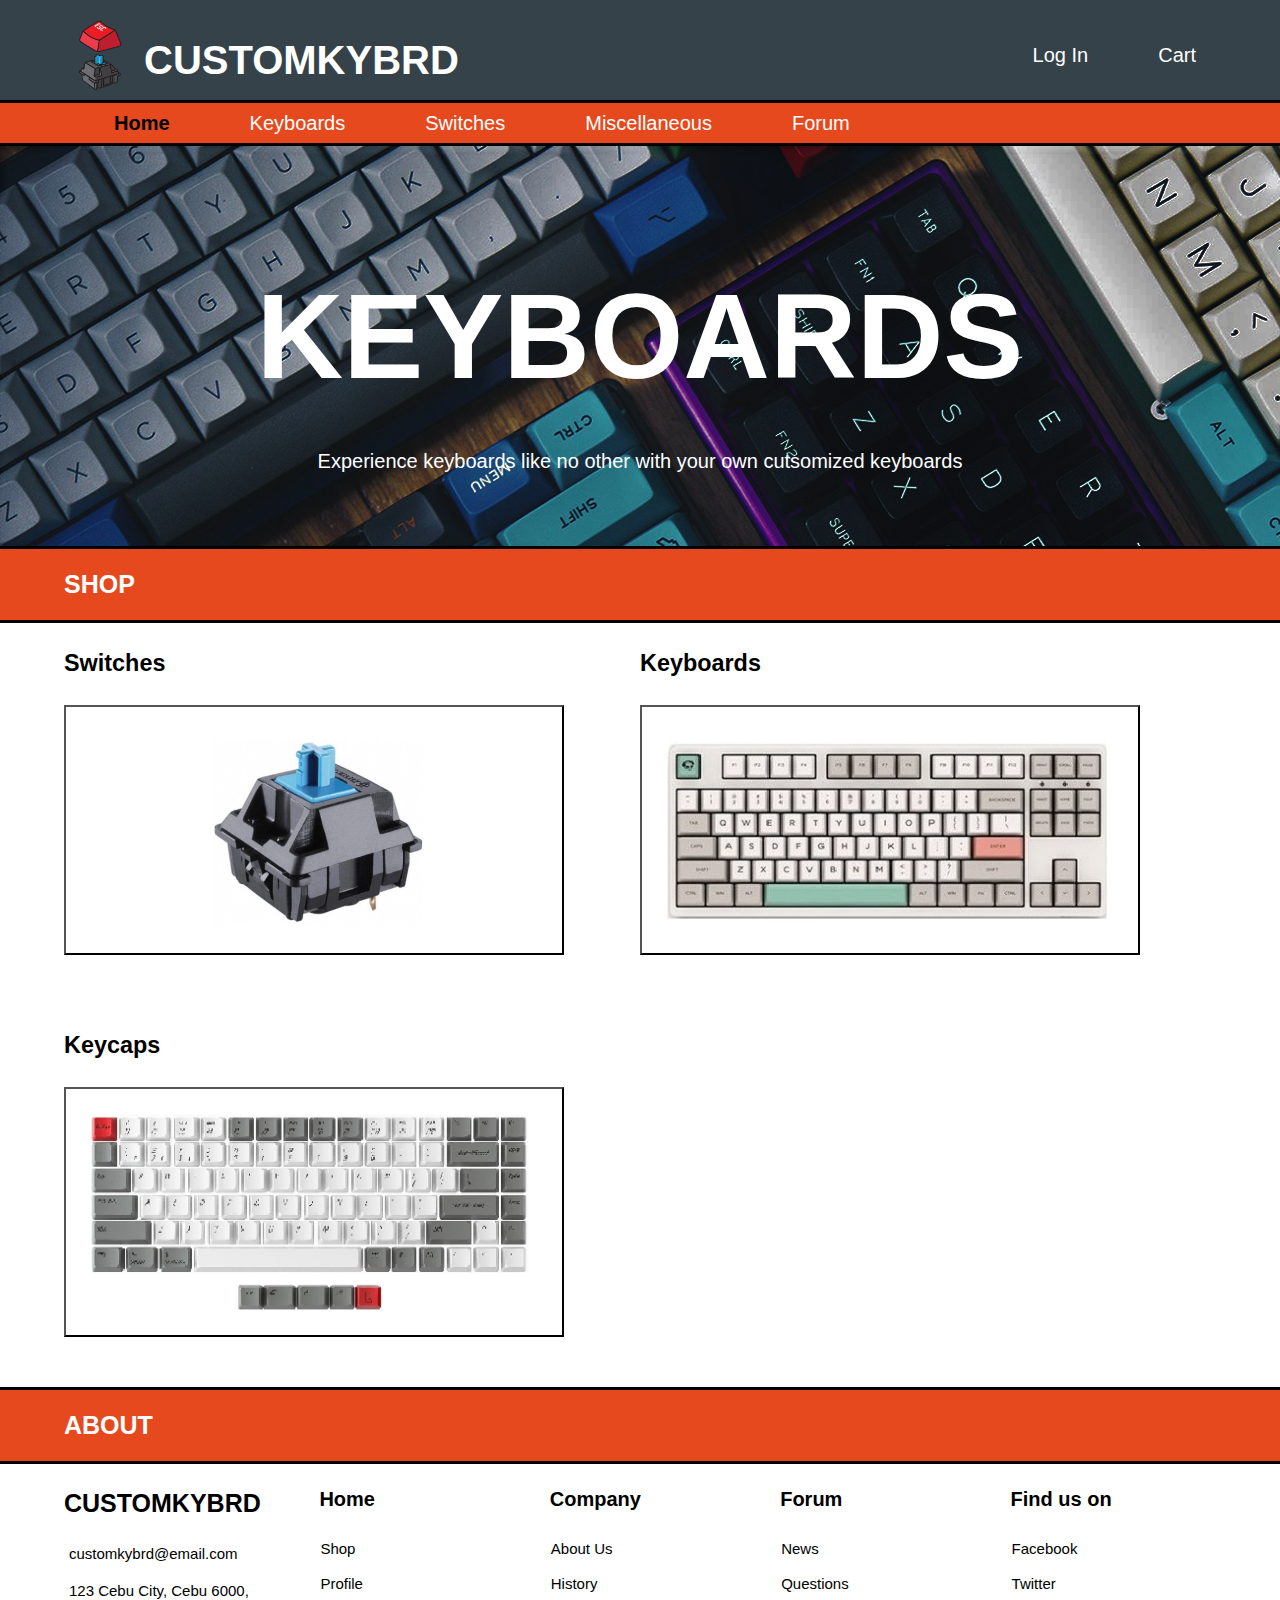
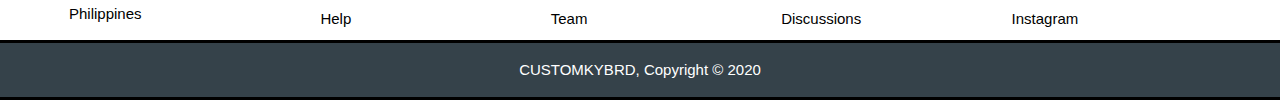
<file: Keyboard/index.html>
<!DOCTYPE html>
<html lang="en">
    <head>
        <title>Customkybrd</title>
        <link rel="stylesheet" href="KYBRD.css">
        <script src="JS/KYBRD.js"></script>
    </head>
    <body>
        <header>
            <div class="container">
                <div id="branding">
                    <div class="logo">
                        <img src="./Pictures/Switch.png">
                    </div>
                    <h1 onclick="gotoPage('index.html')">CUSTOMKYBRD</h1>
                </div>
                <nav>
                    <ul>
                        <li><a href="login.html">Log In</a></li>
                        <li><a href="cart.html">Cart</a></li>
                    </ul>
                </nav>
            </div>
        </header>
        <div class="button">
            <div class="container">
            <nav>
                <ul>
                    <li class="active"><a href="index.html">Home</a></li>
                    <li><a href="keyboards.html">Keyboards</a></li>
                    <li><a href="switches.html">Switches</a></li>
                    <li><a href="miscellaneous.html">Miscellaneous</a></li>
                    <li><a href="forum.html">Forum</a></li>
                </ul>
            </nav>
            </div>
        </div>
        <section id="showcase">
            <div class="container">
                <h1>KEYBOARDS</h1>
                <p>Experience keyboards like no other with your own cutsomized keyboards</p>
            </div>
        </section>
        <div class="shopname">
            <div class="container">
                <h1>SHOP</h1>
            </div>
        </div>
        <section id="shop">
            <div class="container">
                <div class="items">
                    <div class="column">
                        <h3>Switches</h3>
                        <button onclick="gotoPage('switches.html')" type="button" class="buttonswitch"></button>
                    </div>
                </div>
                <div class="items">
                    <div class="column">
                        <h3>Keyboards</h3>
                        <button onclick="gotoPage('keyboards.html')"  class="buttonkeyboard"></button>
                    </div>
                </div>
                <div class="items">
                    <div class="column">
                        <h3>Keycaps</h3>
                        <button onclick="gotoPage('miscellaneous.html')"  class="buttonkeycaps"></button>
                    </div>
                </div>
            </div>
        </section>
        <div class="about">
            <div class="container">
                <h1>ABOUT</h1>
            </div>
        </div>
        <section id="aboutbutton">
            <div class="container">
                <div class="box">
                    <h2>CUSTOMKYBRD</h2>
                    <p>customkybrd@email.com</p>
                    <p>123 Cebu City, Cebu 6000, Philippines</p>
                </div>
                <div class="box">
                    <h3>Home</h3>
                    <button onclick="gotoLinks('index.html')" class="button2">Shop</button>
                    <button onclick="gotoLinks('cart.html')" class="button2">Profile</button>
                    <button onclick="gotoLinks('index.html')" class="button2">Help</button>
                </div>
                <div class="box">
                    <h3>Company</h3>
                        <button onclick="gotoLinks('index.html')" class="button2">About Us</button>
                        <button onclick="gotoLinks('index.html')" class="button2">History</button>
                        <button onclick="gotoLinks('index.html')" class="button2">Team</button>
                </div>
                <div class="box">
                    <h3>Forum</h3>
                    <button onclick="gotoLinks('forum.html')" class="button2">News</button>
                    <button onclick="gotoLinks('forum.html')" class="button2">Questions</button>
                    <button onclick="gotoLinks('forum.html')" class="button2">Discussions</button>
                </div>
                <div class="box">
                    <h3>Find us on</h3>
                    <button onclick="gotoLinks('https://www.facebook.com/')" class="button2">Facebook</button>
                    <button onclick="gotoLinks('https://www.twitter.com/')" class="button2">Twitter</button>
                    <button onclick="gotoLinks('https://www.instagram.com/')" class="button2">Instagram</button>
                </div>
            </div>
        </section>
        <footer>
            <p>CUSTOMKYBRD, Copyright &copy; 2020</p>
        </footer>
    </body>
</html>
</file>
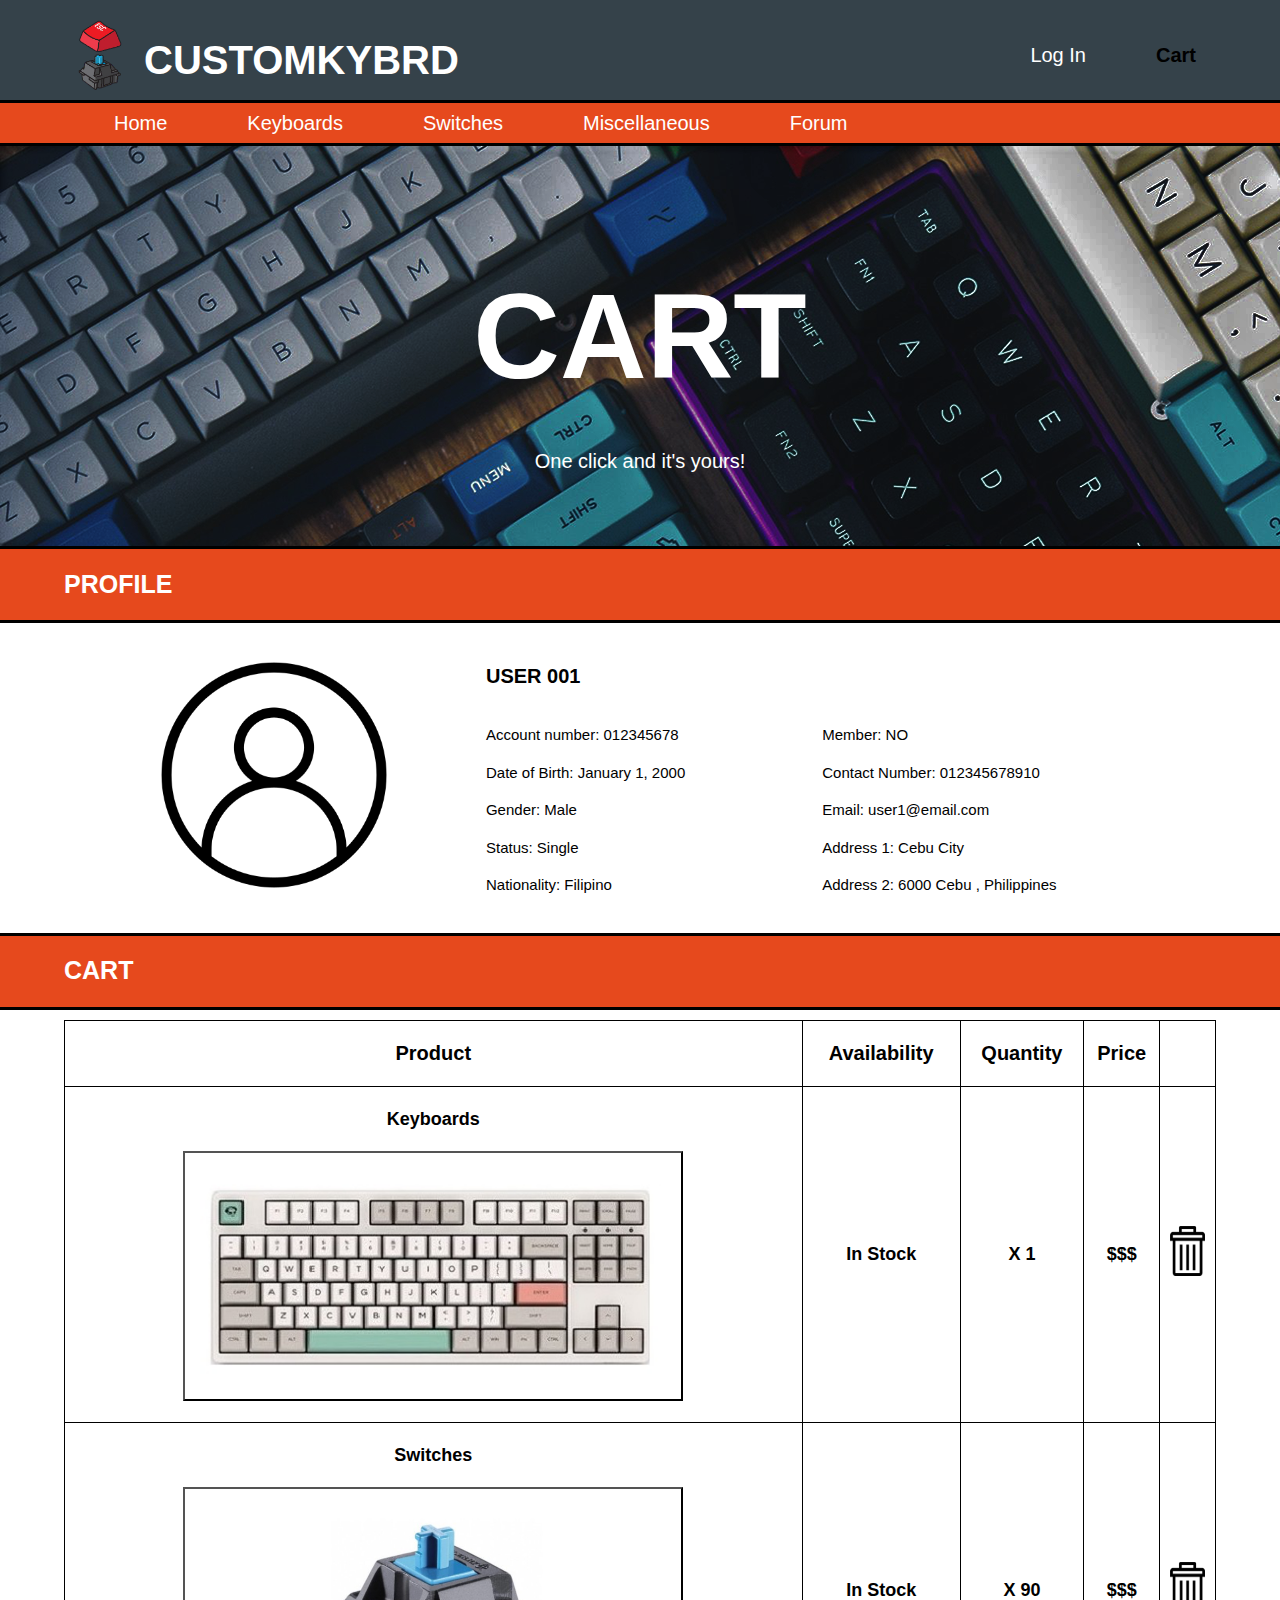
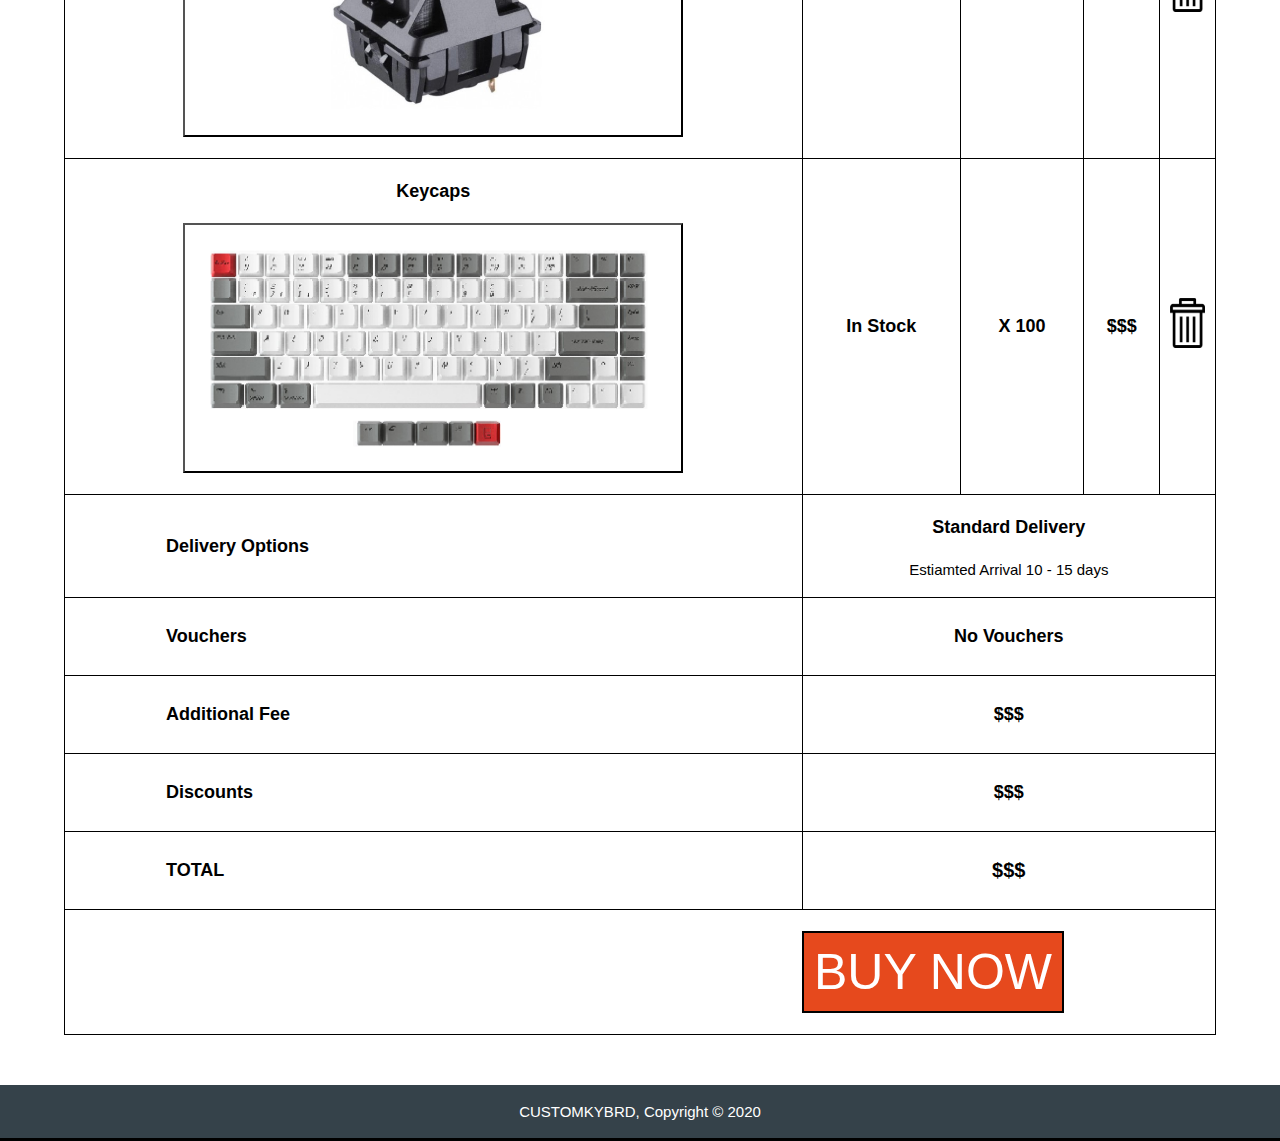
<file: Keyboard/cart.html>
<!DOCTYPE html>
<html lang="en">
    <head>
        <title>Customkybrd</title>
        <link rel="stylesheet" href="cart.css">
        <script src="JS/KYBRD.js"></script>
    </head>
    <body>
        <header>
            <div class="container">
                <div id="branding">
                    <div class="logo">
                        <img src="./Pictures/Switch.png">
                    </div>
                    <h1 onclick="gotoPage('index.html')">CUSTOMKYBRD</h1>
                </div>
                <nav>
                    <ul>
                        <li><a href="login.html">Log In</a></li>
                        <li class="active"><a href="cart.html">Cart</a></li>
                    </ul>
                </nav>
            </div>
        </header>
        <div class="button">
            <div class="container">
            <nav>
                <ul>
                    <li><a href="index.html">Home</a></li>
                    <li><a href="keyboards.html">Keyboards</a></li>
                    <li><a href="switches.html">Switches</a></li>
                    <li><a href="miscellaneous.html">Miscellaneous</a></li>
                    <li><a href="forum.html">Forum</a></li>
                </ul>
            </nav>
            </div>
        </div>
        <section id="showcase">
            <div class="container">
                <h1>CART</h1>
                <p>One click and it's yours!</p>
            </div>
        </section>
        <div class="forumname">
            <div class="forums">
            <div class="container">
                <h1>PROFILE</h1>
            </div>
        </div>
        <div class="container">
            <table id="profile" style="width: 100%;">
                <tr>
                    <td rowspan="2" align="center">
                        <img class="icon" src="./Pictures/icon.png">
                    </td>
                    <td colspan="2">
                        <H2>USER 001</H2>
                    </td>
                </tr>  
                <tr>
                    <td>
                        <p>Account number: 012345678</p>
                        <p>Date of Birth: January 1, 2000</p>
                        <p>Gender: Male</p>
                        <p>Status: Single</p>
                        <p>Nationality: Filipino</p>
                    </td>
                    <td>
                        <p>Member: NO</p>
                        <p>Contact Number: 012345678910</p>
                        <p>Email: user1@email.com</p>
                        <p>Address 1: Cebu City</p>
                        <p>Address 2: 6000 Cebu , Philippines</p>
                    </td>
                </tr>  
            </table>
        </div>
        </div>
        <section id="shop">
            <div class="container">
        </section>
    </section>
    <div class="forumname">
        <div class="forums">
            <div class="container">
                <h1>CART</h1>
            </div>
        </div>
    </div>
    <section id="Cart">
        <div class="container">
            <table id="table" style="width: 100%;">
                <tr>
                    <td>
                        <h2>Product</h2>
                    </td>
                    <td>
                        <h2>Availability</h2>
                    </td>
                    <td>
                        <h2>Quantity</h2>
                    </td>
                    <td>
                        <h2>Price</h2>
                    </td>
                    <td></td>
                </tr>
                <tr>
                    <td class="product">
                        <h3>Keyboards</h3>
                        <button class="buttonkeyboard"></button>
                    </td>
                    <td class="product">
                        <h3>In Stock</h3>
                    </td>
                    <td class="product">
                        <h3>X 1</h3>
                    </td>
                    <td class="product">
                        <h3>$$$</h3>
                    </td>
                    <td class="product">
                        <img class="bin" src="./Pictures/bin.png">
                    </td>
                </tr>
                <tr>
                    <td class="product">
                        <h3>Switches</h3>
                        <button class="buttonswitch"></button>
                    </td>
                    <td class="product">
                        <h3>In Stock</h3>
                    </td>
                    <td class="product">
                        <h3>X 90</h3>
                    </td>
                    <td class="product">
                         <h3>$$$</h3>
                    </td>
                    <td class="product">
                        <img class="bin" src="./Pictures/bin.png">
                    </td>
                </tr>
                <tr>
                    <td class="product">
                        <h3>Keycaps</h3>
                        <button  class="buttonkeycaps"></button>
                    </td>
                    <td class="product">
                        <h3>In Stock</h3>
                    </td>
                    <td class="product">
                         <h3>X 100</h3>
                    </td>
                    <td class="product">
                        <h3>$$$</h3>
                    </td>
                    <td class="product">
                        <img class="bin" src="./Pictures/bin.png">
                    </td>
                </tr>
                <tr class="fees">
                    <td>
                        <h4>Delivery Options</h4>
                </td>
                    <td colspan="5">
                        <h3>Standard Delivery</h2>
                        <p>Estiamted Arrival 10 - 15 days</p>
                    </td>
                </tr>
                <tr>
                    <td>
                        <h4>Vouchers</h4>
                    </td>
                    <td colspan="4">
                        <h3>No Vouchers</h3>
                </td>
                </tr>
                <tr>
                    <td>
                        <h4>Additional Fee</h4>
                    </td>
                    <td colspan="4">
                        <h3>$$$</h3>
                    </td>
                </tr>
                <tr>
                    <td>
                        <h4>Discounts</h4>
                    </td>
                    <td colspan="4">
                        <h3>$$$</h3>
                </td>
                </tr>
                <tr>
                    <td>
                        <h4>TOTAL</h4>
                    </td>
                    <td colspan="4">
                        <h2>$$$</h2>
                    </td>
                </tr>
                <tr>
                    <td colspan="5">
                        <div class="buy">
                            <button onclick="gotoPage('cart.html'), cart()"  class="button3">BUY NOW</button>
                        </div>
                    </td>
                </tr>
            </table>
        </div>
    </section>
        <footer>
            <p>CUSTOMKYBRD, Copyright &copy; 2020</p>
        </footer>
    </body>
</html>
</file>
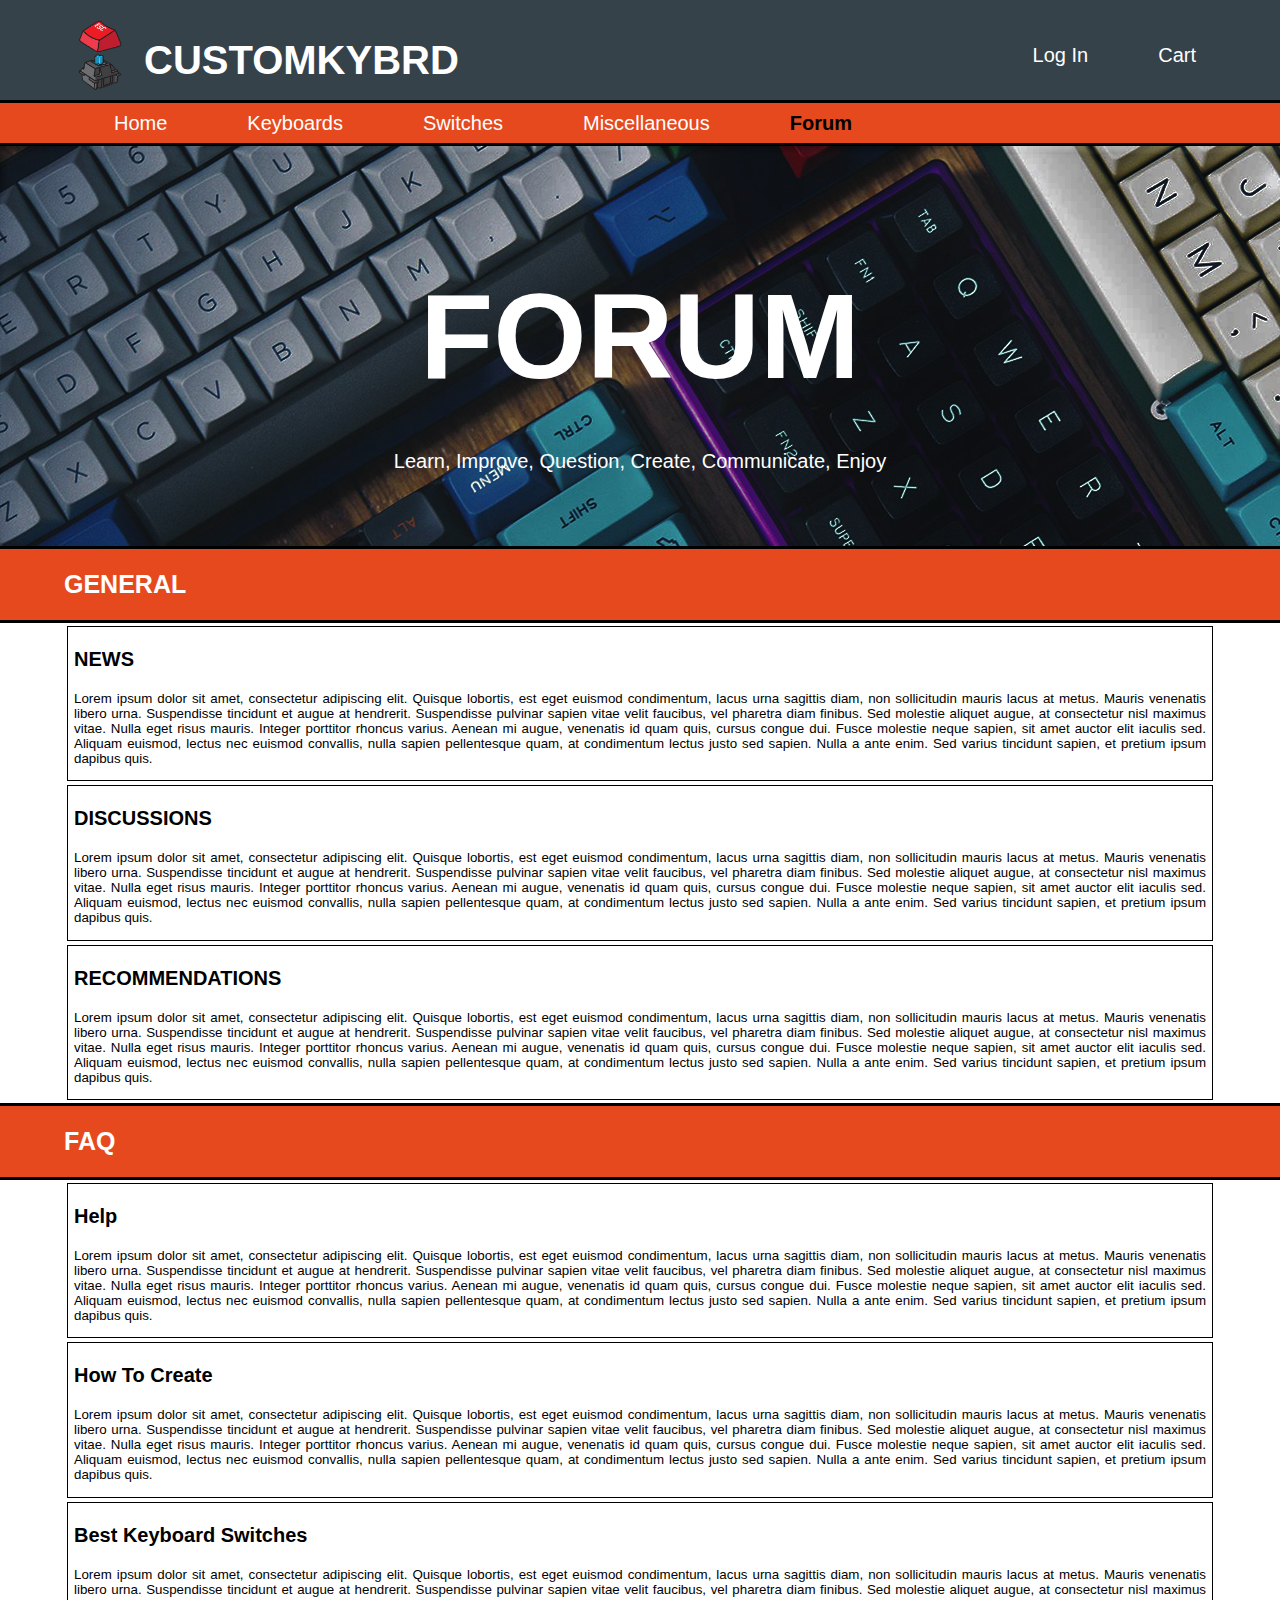
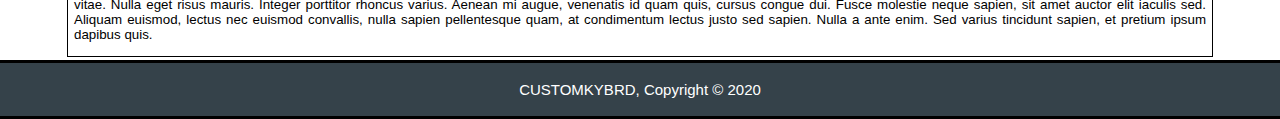
<file: Keyboard/forum.html>
<!DOCTYPE html>
<html lang="en">
    <head>
        <title>Customkybrd</title>
        <link rel="stylesheet" href="forum.css">
        <script src="JS/KYBRD.js"></script>
    </head>
    <body>
        <header>
            <div class="container">
                <div id="branding">
                    <div class="logo">
                        <img src="./Pictures/Switch.png">
                    </div>
                    <h1 onclick="gotoPage('index.html')">CUSTOMKYBRD</h1>
                </div>
                <nav>
                    <ul>
                        <li><a href="login.html">Log In</a></li>
                        <li><a href="cart.html">Cart</a></li>
                    </ul>
                </nav>
            </div>
        </header>
        <div class="button">
            <div class="container">
            <nav>
                <ul>
                    <li><a href="index.html">Home</a></li>
                    <li><a href="keyboards.html">Keyboards</a></li>
                    <li><a href="switches.html">Switches</a></li>
                    <li><a href="miscellaneous.html">Miscellaneous</a></li>
                    <li class="active"><a href="forum.html">Forum</a></li>
                </ul>
            </nav>
            </div>
        </div>
        <section id="showcase">
            <div class="container">
                <h1>FORUM</h1>
                <p>Learn, Improve, Question, Create, Communicate, Enjoy</p>
            </div>
        </section>
        <div class="forumname">
            <div class="forums">
            <div class="container">
                <h1>GENERAL</h1>
            </div>
        </div>
        </div>
        <section id="general">
            <div class="container">
                <table style="width: 100%;">
                    <tr>
                        <td>
                            <button onclick="gotoPage('forum.html')" class="button1">
                                <h3>NEWS</h3>
                                <p>
                                    Lorem ipsum dolor sit amet, consectetur adipiscing elit. Quisque lobortis, est eget euismod condimentum, lacus urna sagittis diam, non sollicitudin mauris lacus at metus. Mauris venenatis libero urna. Suspendisse tincidunt et augue at hendrerit. Suspendisse pulvinar sapien vitae velit faucibus, vel pharetra diam finibus. Sed molestie aliquet augue, at consectetur nisl maximus vitae. Nulla eget risus mauris. Integer porttitor rhoncus varius. Aenean mi augue, venenatis id quam quis, cursus congue dui. Fusce molestie neque sapien, sit amet auctor elit iaculis sed. Aliquam euismod, lectus nec euismod convallis, nulla sapien pellentesque quam, at condimentum lectus justo sed sapien. Nulla a ante enim. Sed varius tincidunt sapien, et pretium ipsum dapibus quis.
                                </p>
                            </button>
                        </td>
                    </tr>
                    <tr>
                        <td>
                            <button onclick="gotoPage('forum.html')" class="button1">
                                <h3>DISCUSSIONS</h3>
                                <p>
                                    Lorem ipsum dolor sit amet, consectetur adipiscing elit. Quisque lobortis, est eget euismod condimentum, lacus urna sagittis diam, non sollicitudin mauris lacus at metus. Mauris venenatis libero urna. Suspendisse tincidunt et augue at hendrerit. Suspendisse pulvinar sapien vitae velit faucibus, vel pharetra diam finibus. Sed molestie aliquet augue, at consectetur nisl maximus vitae. Nulla eget risus mauris. Integer porttitor rhoncus varius. Aenean mi augue, venenatis id quam quis, cursus congue dui. Fusce molestie neque sapien, sit amet auctor elit iaculis sed. Aliquam euismod, lectus nec euismod convallis, nulla sapien pellentesque quam, at condimentum lectus justo sed sapien. Nulla a ante enim. Sed varius tincidunt sapien, et pretium ipsum dapibus quis.
                                </p>
                            </button>
                        </td>
                    </tr>
                    <tr>
                        <td>
                            <button onclick="gotoPage('forum.html')" class="button1">
                                <h3>RECOMMENDATIONS</h3>
                                <p>
                                    Lorem ipsum dolor sit amet, consectetur adipiscing elit. Quisque lobortis, est eget euismod condimentum, lacus urna sagittis diam, non sollicitudin mauris lacus at metus. Mauris venenatis libero urna. Suspendisse tincidunt et augue at hendrerit. Suspendisse pulvinar sapien vitae velit faucibus, vel pharetra diam finibus. Sed molestie aliquet augue, at consectetur nisl maximus vitae. Nulla eget risus mauris. Integer porttitor rhoncus varius. Aenean mi augue, venenatis id quam quis, cursus congue dui. Fusce molestie neque sapien, sit amet auctor elit iaculis sed. Aliquam euismod, lectus nec euismod convallis, nulla sapien pellentesque quam, at condimentum lectus justo sed sapien. Nulla a ante enim. Sed varius tincidunt sapien, et pretium ipsum dapibus quis.
                                </p>
                            </button>
                        </td>
                    </tr>
                </table>
            </div>
        </section>
        <div class="forumname">
            <div class="forums">
                <div class="container">
                    <h1>FAQ</h1>
                </div>
            </div>
        </div>
        <section id="faq">
            <div class="container">
                <table id="table" style="width: 100%;">
                    <tr>
                        <td>
                            <button onclick="gotoPage('forum.html')" class="button1">
                                <h3>Help</h3>
                                <p>
                                    Lorem ipsum dolor sit amet, consectetur adipiscing elit. Quisque lobortis, est eget euismod condimentum, lacus urna sagittis diam, non sollicitudin mauris lacus at metus. Mauris venenatis libero urna. Suspendisse tincidunt et augue at hendrerit. Suspendisse pulvinar sapien vitae velit faucibus, vel pharetra diam finibus. Sed molestie aliquet augue, at consectetur nisl maximus vitae. Nulla eget risus mauris. Integer porttitor rhoncus varius. Aenean mi augue, venenatis id quam quis, cursus congue dui. Fusce molestie neque sapien, sit amet auctor elit iaculis sed. Aliquam euismod, lectus nec euismod convallis, nulla sapien pellentesque quam, at condimentum lectus justo sed sapien. Nulla a ante enim. Sed varius tincidunt sapien, et pretium ipsum dapibus quis.
                                </p>
                            </button>
                        </td>
                    </tr>
                    <tr>
                        <td>
                            <button onclick="gotoPage('forum.html')" class="button1">
                                <h3>How To Create</h3>
                                <p>
                                    Lorem ipsum dolor sit amet, consectetur adipiscing elit. Quisque lobortis, est eget euismod condimentum, lacus urna sagittis diam, non sollicitudin mauris lacus at metus. Mauris venenatis libero urna. Suspendisse tincidunt et augue at hendrerit. Suspendisse pulvinar sapien vitae velit faucibus, vel pharetra diam finibus. Sed molestie aliquet augue, at consectetur nisl maximus vitae. Nulla eget risus mauris. Integer porttitor rhoncus varius. Aenean mi augue, venenatis id quam quis, cursus congue dui. Fusce molestie neque sapien, sit amet auctor elit iaculis sed. Aliquam euismod, lectus nec euismod convallis, nulla sapien pellentesque quam, at condimentum lectus justo sed sapien. Nulla a ante enim. Sed varius tincidunt sapien, et pretium ipsum dapibus quis.
                                </p>
                            </button>
                        </td>
                    </tr>
                    <tr>
                        <td>
                            <button onclick="gotoPage('forum.html')" class="button1">
                                <h3>Best Keyboard Switches</h3>
                                <p>
                                    Lorem ipsum dolor sit amet, consectetur adipiscing elit. Quisque lobortis, est eget euismod condimentum, lacus urna sagittis diam, non sollicitudin mauris lacus at metus. Mauris venenatis libero urna. Suspendisse tincidunt et augue at hendrerit. Suspendisse pulvinar sapien vitae velit faucibus, vel pharetra diam finibus. Sed molestie aliquet augue, at consectetur nisl maximus vitae. Nulla eget risus mauris. Integer porttitor rhoncus varius. Aenean mi augue, venenatis id quam quis, cursus congue dui. Fusce molestie neque sapien, sit amet auctor elit iaculis sed. Aliquam euismod, lectus nec euismod convallis, nulla sapien pellentesque quam, at condimentum lectus justo sed sapien. Nulla a ante enim. Sed varius tincidunt sapien, et pretium ipsum dapibus quis.
                                </p>
                            </button>
                        </td>
                    </tr>
                </table>
            </div>
        </section>
        </div>
        <footer>
            <p>CUSTOMKYBRD, Copyright &copy; 2020</p>
        </footer>
    </body>
</html>
</file>
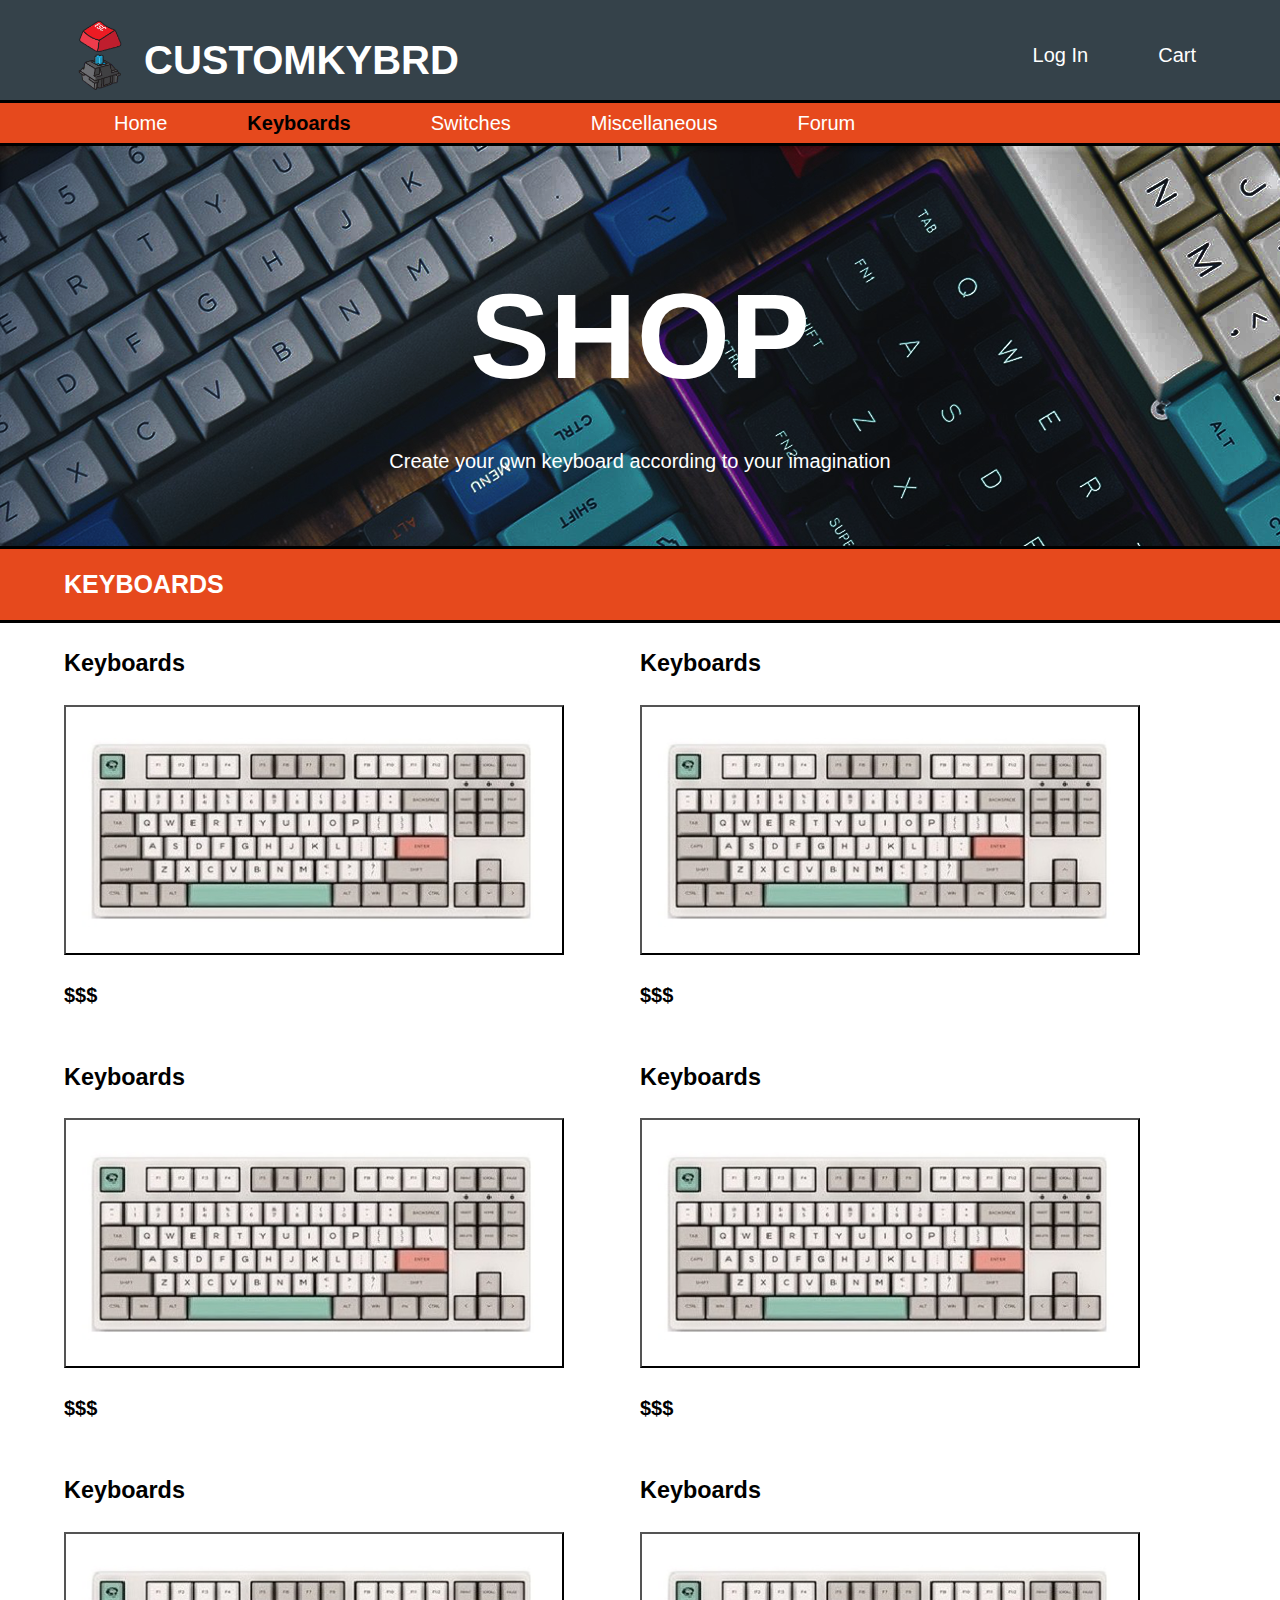
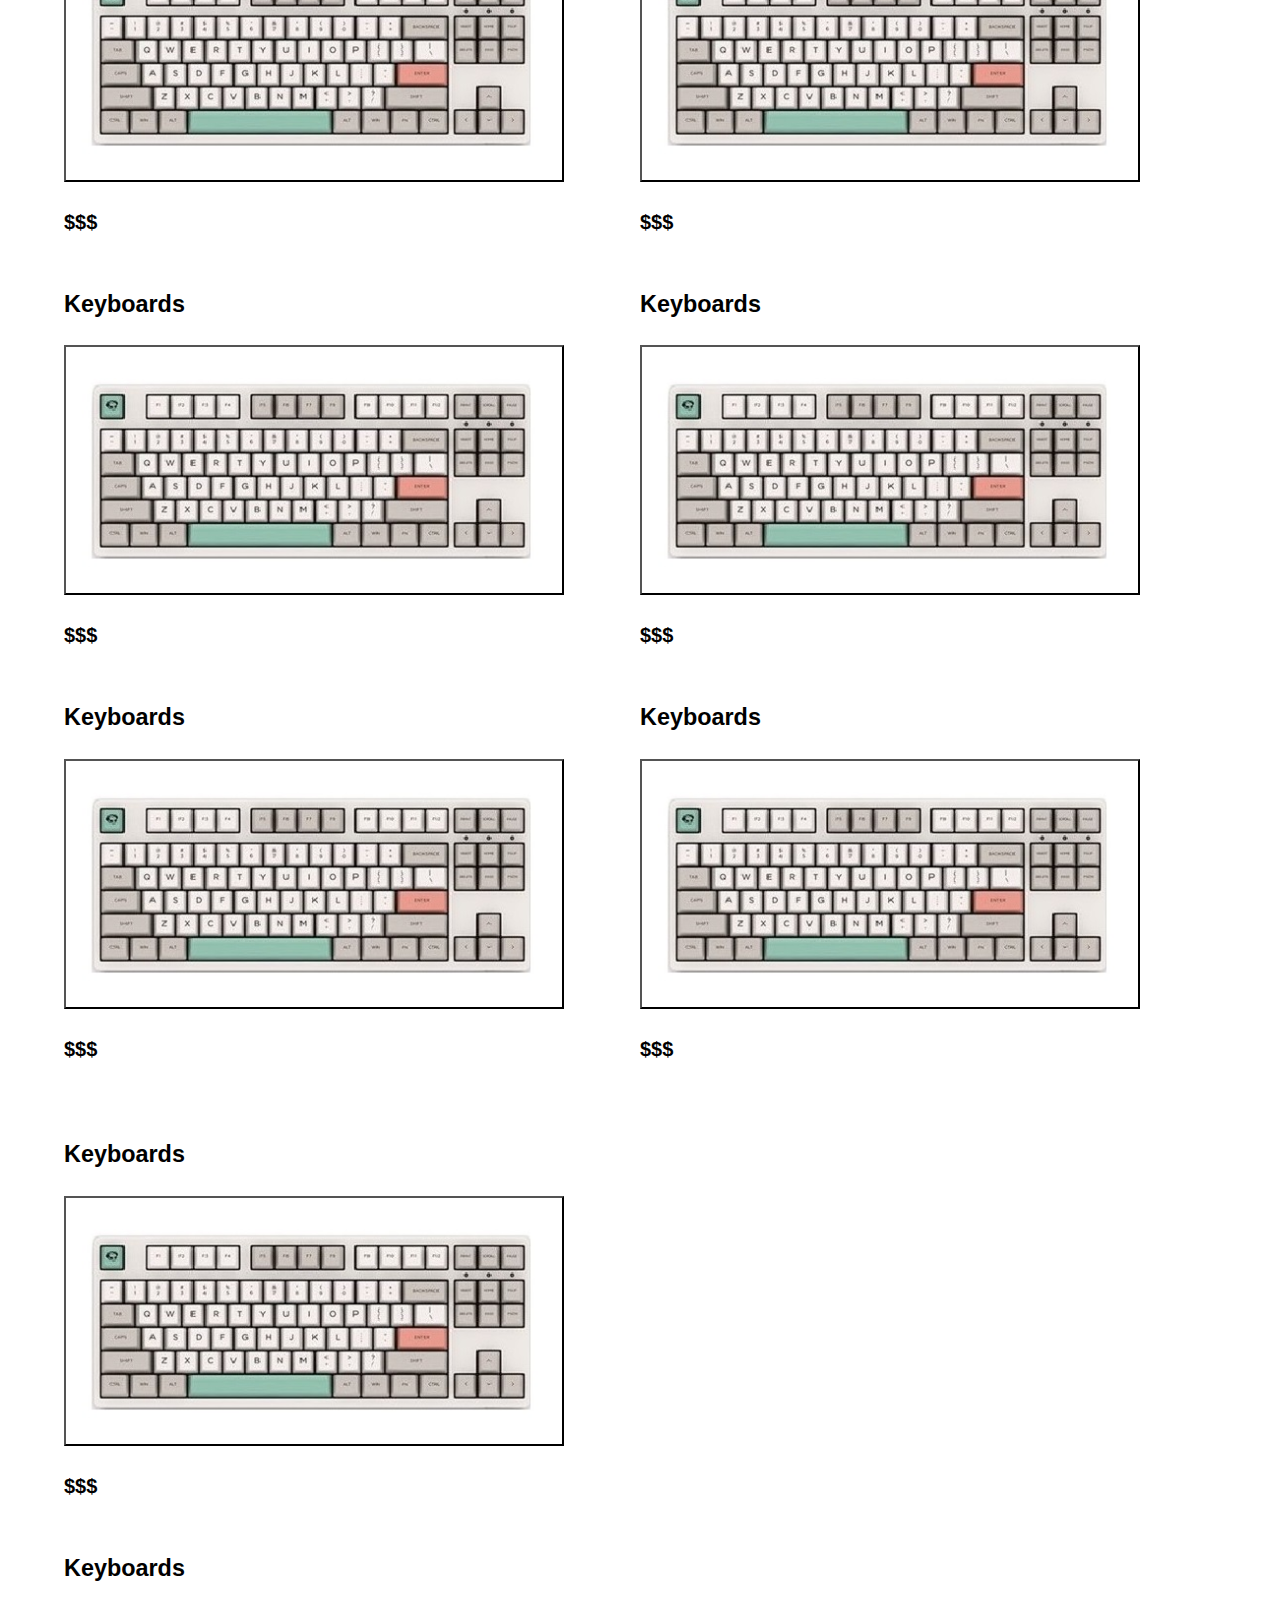
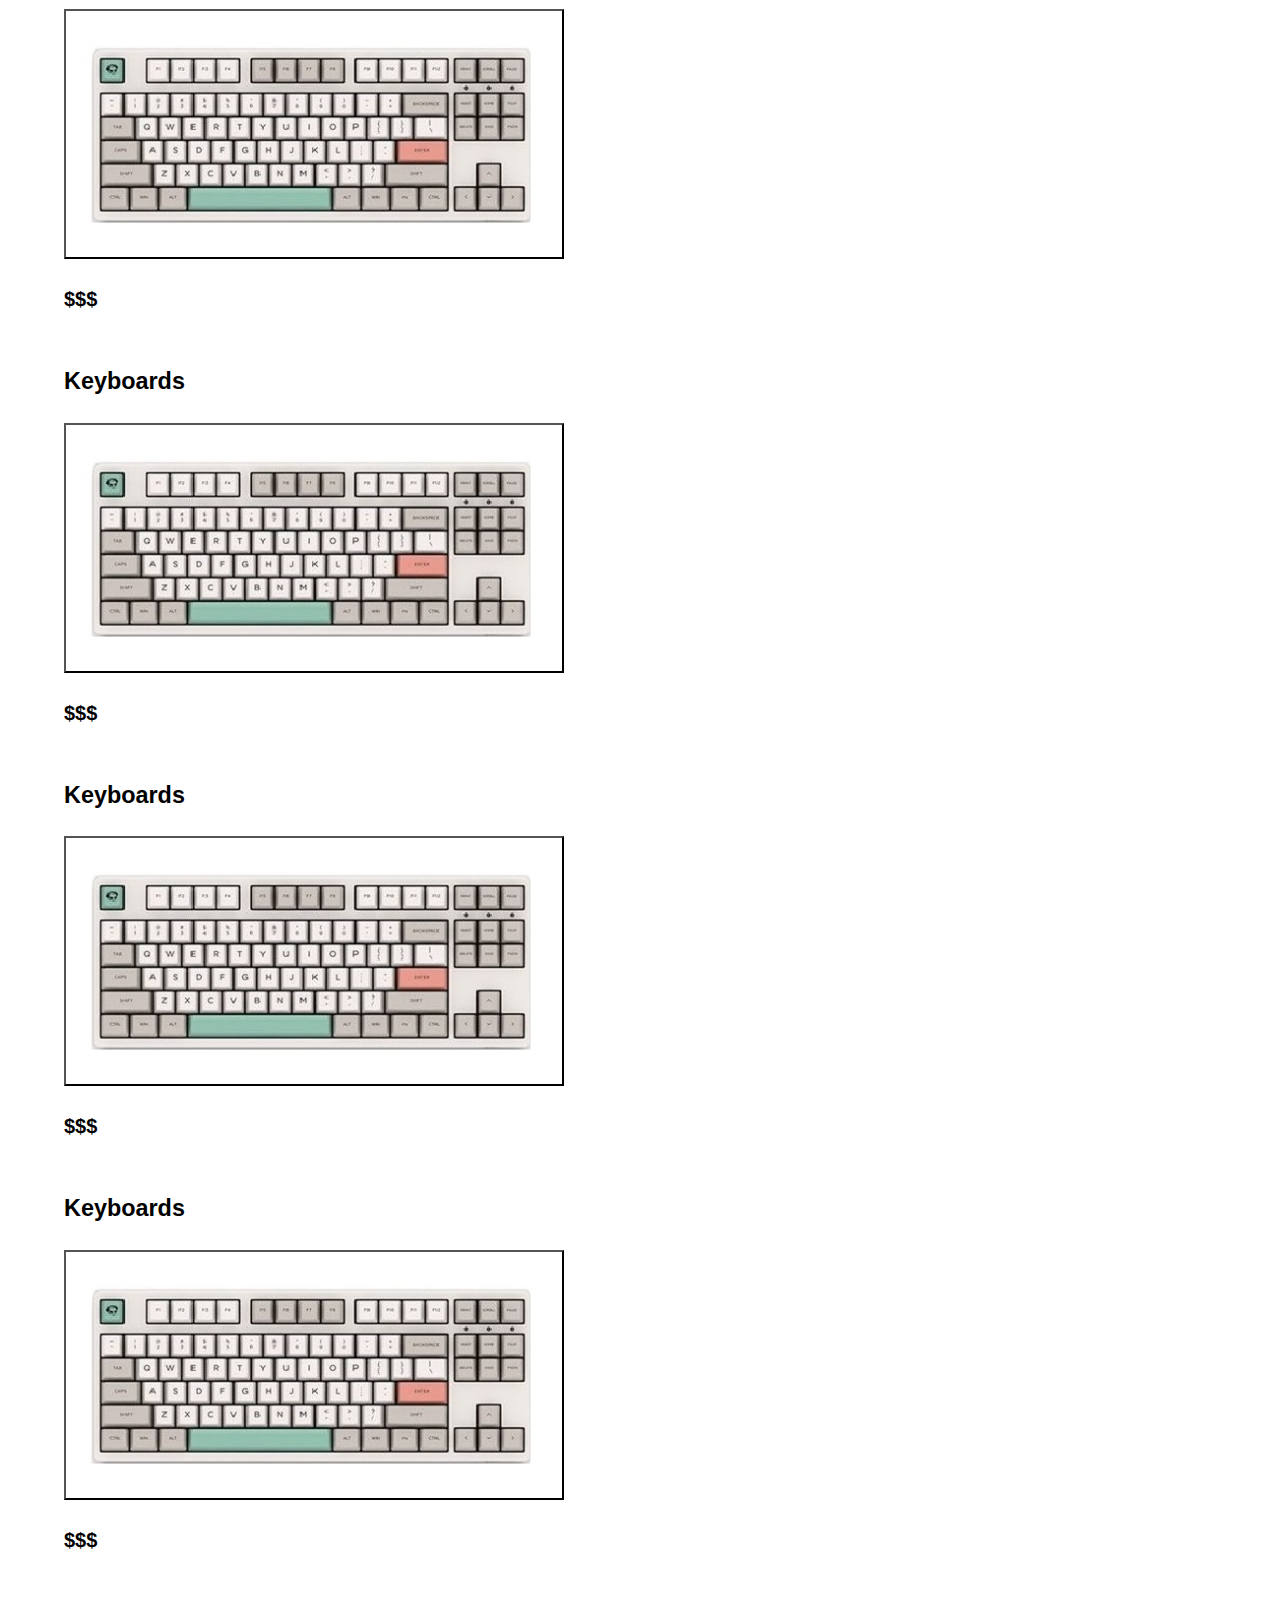
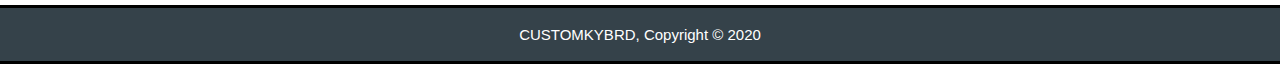
<file: Keyboard/keyboards.html>
<!DOCTYPE html>
<html lang="en">
    <head>
        <title>Customkybrd</title>
        <link rel="stylesheet" href="keyboards.css">
        <script src="JS/KYBRD.js"></script>
    </head>
    <body>
        <header>
            <div class="container">
                <div id="branding">
                    <div class="logo">
                        <img src="./Pictures/Switch.png">
                    </div>
                    <h1 onclick="gotoPage('index.html')">CUSTOMKYBRD</h1>
                </div>
                <nav>
                    <ul>
                        <li><a href="login.html">Log In</a></li>
                        <li><a href="cart.html">Cart</a></li>
                    </ul>
                </nav>
            </div>
        </header>
        <div class="button">
            <div class="container">
            <nav>
                <ul>
                    <li><a href="index.html">Home</a></li>
                    <li class="active"><a href="keyboards.html">Keyboards</a></li>
                    <li><a href="switches.html">Switches</a></li>
                    <li><a href="miscellaneous.html">Miscellaneous</a></li>
                    <li><a href="forum.html">Forum</a></li>
                </ul>
            </nav>
            </div>
        </div>
        <section id="showcase">
            <div class="container">
                <h1>SHOP</h1>
                <p>Create your own keyboard according to your imagination</p>
            </div>
        </section>
        <div class="shopname">
            <div class="container">
                <h1>KEYBOARDS</h1>
            </div>
        </div>
        <section id="shop">
            <div class="container">
                <div class="items">
                    <div class="column">
                        <h3>Keyboards</h3>
                        <button onclick="gotoPage('product.html')" class="buttonkeyboard"></button>
                        <p>$$$</p>
                        <h3>Keyboards</h3>
                        <button onclick="gotoPage('product.html')" class="buttonkeyboard"></button>
                        <p>$$$</p>
                        <h3>Keyboards</h3>
                        <button onclick="gotoPage('product.html')" class="buttonkeyboard"></button>
                        <p>$$$</p>
                        <h3>Keyboards</h3>
                        <button onclick="gotoPage('product.html')" class="buttonkeyboard"></button>
                        <p>$$$</p>
                        <h3>Keyboards</h3>
                        <button onclick="gotoPage('product.html')" class="buttonkeyboard"></button>
                        <p>$$$</p>
                    </div>
                </div>
                <div class="items">
                    <div class="column">
                        <h3>Keyboards</h3>
                        <button onclick="gotoPage('product.html')" class="buttonkeyboard"></button>
                        <p>$$$</p>
                        <h3>Keyboards</h3>
                        <button onclick="gotoPage('product.html')" class="buttonkeyboard"></button>
                        <p>$$$</p>
                        <h3>Keyboards</h3>
                        <button onclick="gotoPage('product.html')" class="buttonkeyboard"></button>
                        <p>$$$</p>
                        <h3>Keyboards</h3>
                        <button onclick="gotoPage('product.html')" class="buttonkeyboard"></button>
                        <p>$$$</p>
                        <h3>Keyboards</h3>
                        <button onclick="gotoPage('product.html')" class="buttonkeyboard"></button>
                        <p>$$$</p>
                    </div>
                </div>
                <div class="items">
                    <div class="column">
                        <h3>Keyboards</h3>
                        <button onclick="gotoPage('product.html')" class="buttonkeyboard"></button>
                        <p>$$$</p>
                        <h3>Keyboards</h3>
                        <button onclick="gotoPage('product.html')" class="buttonkeyboard"></button>
                        <p>$$$</p>
                        <h3>Keyboards</h3>
                        <button onclick="gotoPage('product.html')" class="buttonkeyboard"></button>
                        <p>$$$</p>
                        <h3>Keyboards</h3>
                        <button onclick="gotoPage('product.html')" class="buttonkeyboard"></button>
                        <p>$$$</p>
                        <h3>Keyboards</h3>
                        <button onclick="gotoPage('product.html')" class="buttonkeyboard"></button>
                        <p>$$$</p>
                    </div>
                </div>
            </div>
        </section>
        <footer>
            <p>CUSTOMKYBRD, Copyright &copy; 2020</p>
        </footer>
    </body>
</html>
</file>
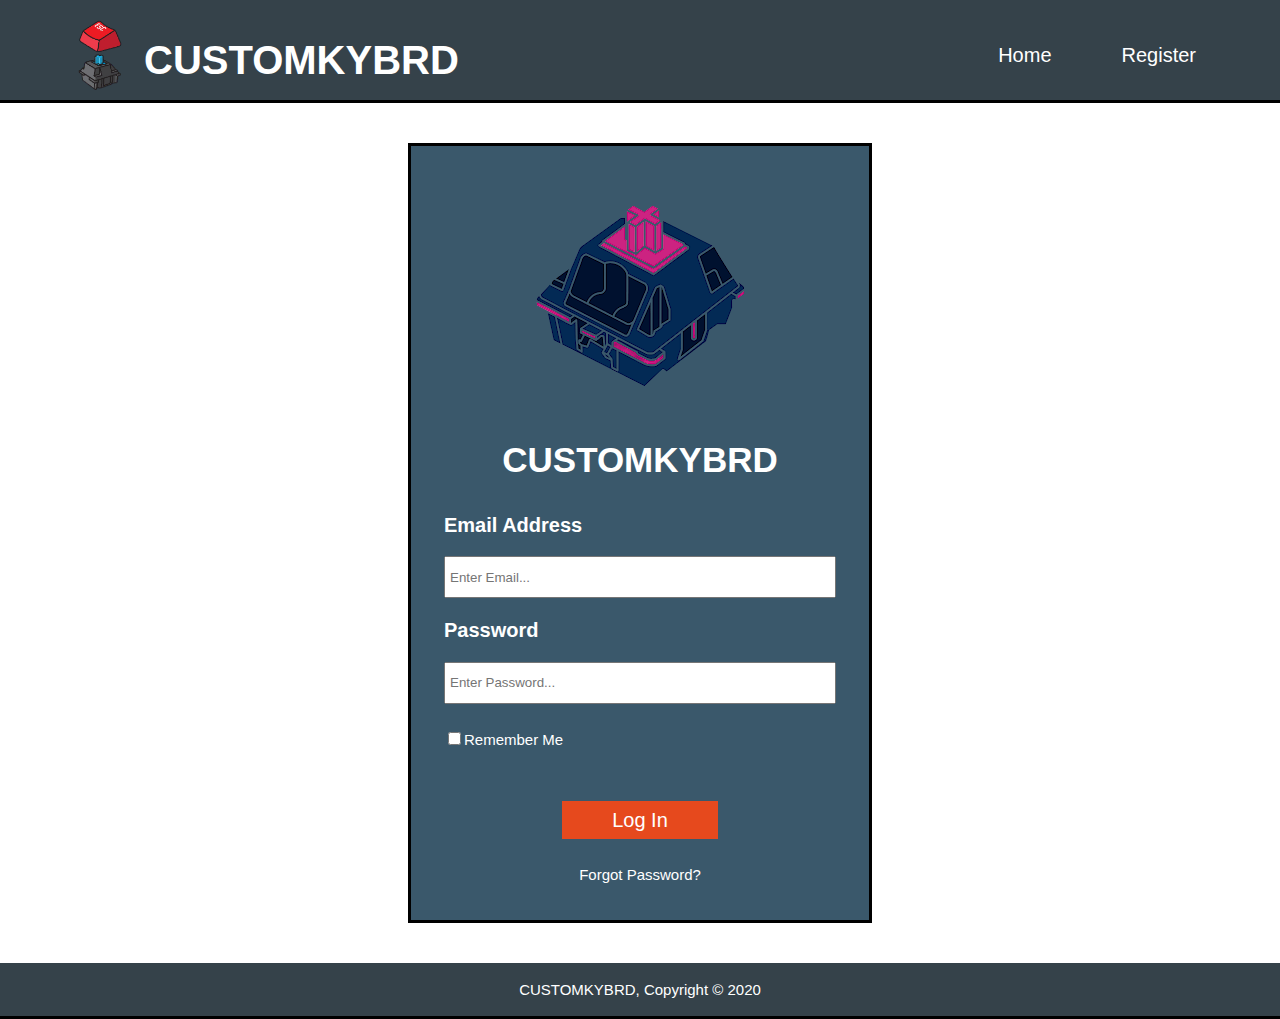
<file: Keyboard/login.html>
<!DOCTYPE html>
<html lang="en">
    <head>
        <title>Customkybrd</title>
        <link rel="stylesheet" href="login.css">
        <script src="JS/KYBRD.js"></script>
    </head>
    <body onload="login()">
        <header>
            <div class="container">
                <div id="branding">
                    <div class="logo">
                        <img src="./Pictures/Switch.png">
                    </div>
                    <h1 onclick="gotoPage('index.html')">CUSTOMKYBRD</h1>
                </div>
                <nav>
                    <ul>
                        <li><a href="index.html">Home</a></li>
                        <li><a href="register.html">Register</a></li>
                    </ul>
                </nav>
            </div>
        </header>
        <section id="login">
            <table class="box">
                <td>
                    <div class="middle">
                        <img src="./Pictures/Switch2.png">
                        <h1>CUSTOMKYBRD</h1>
                    </div>
                        <form>
                            <h2>Email Address</h2>
                            <input type="email" name="email" id="email" placeholder="Enter Email...">
                            <h2>Password</h2>
                            <input type="password" name="password" id="password" placeholder="Enter Password...">
                            <div class="checkbox">
                                <input type="checkbox" id="agree" name="agree" value="agree"><label for="agree">Remember Me</label><br>
                            </div>
                            <div class="button">
                                <button onclick="validate()" type="button" class="button1">Log In</button> 
                            </div>
                            <div class="forgot">
                                <a class="forgot" href="login.html">Forgot Password?</a>
                            </div>
                        </form>
                </td>
            </table>
        </section>
        <footer>
            <p>CUSTOMKYBRD, Copyright &copy; 2020</p>
        </footer>
    </body>
</html>
</file>
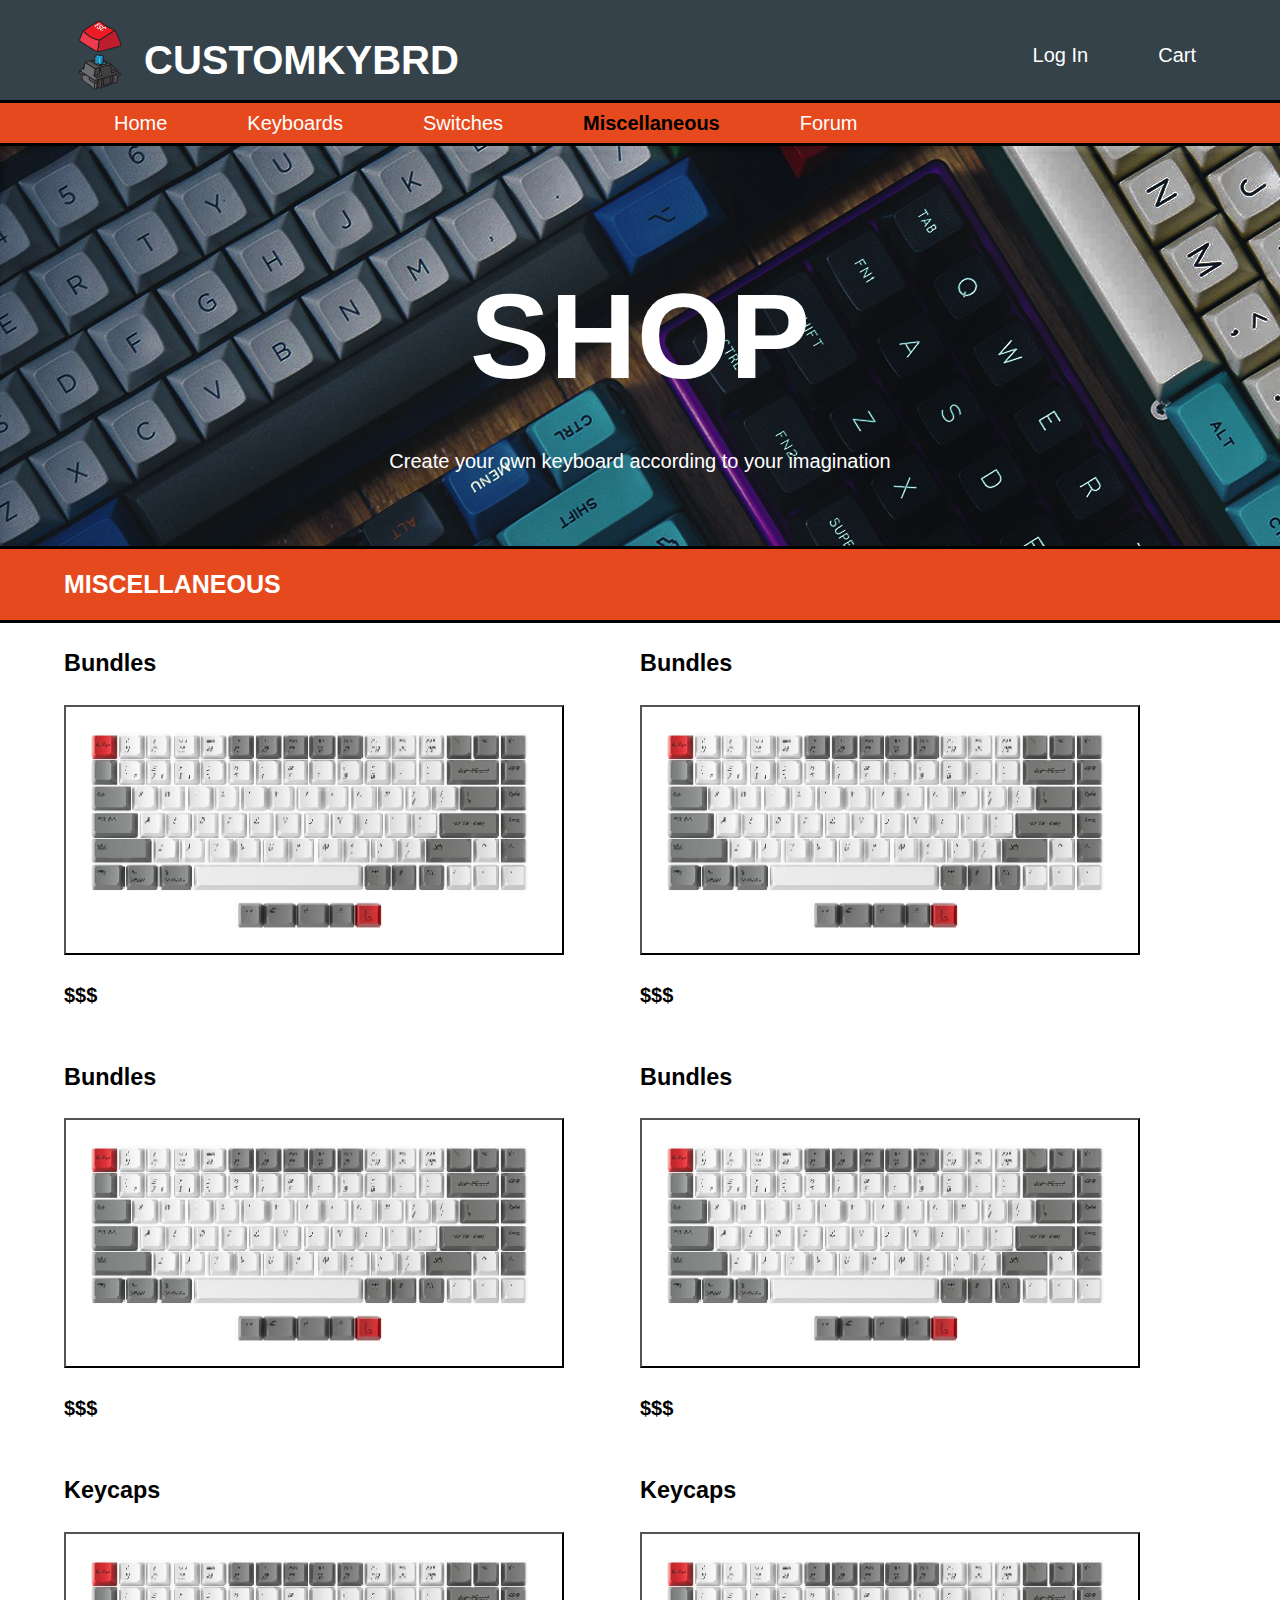
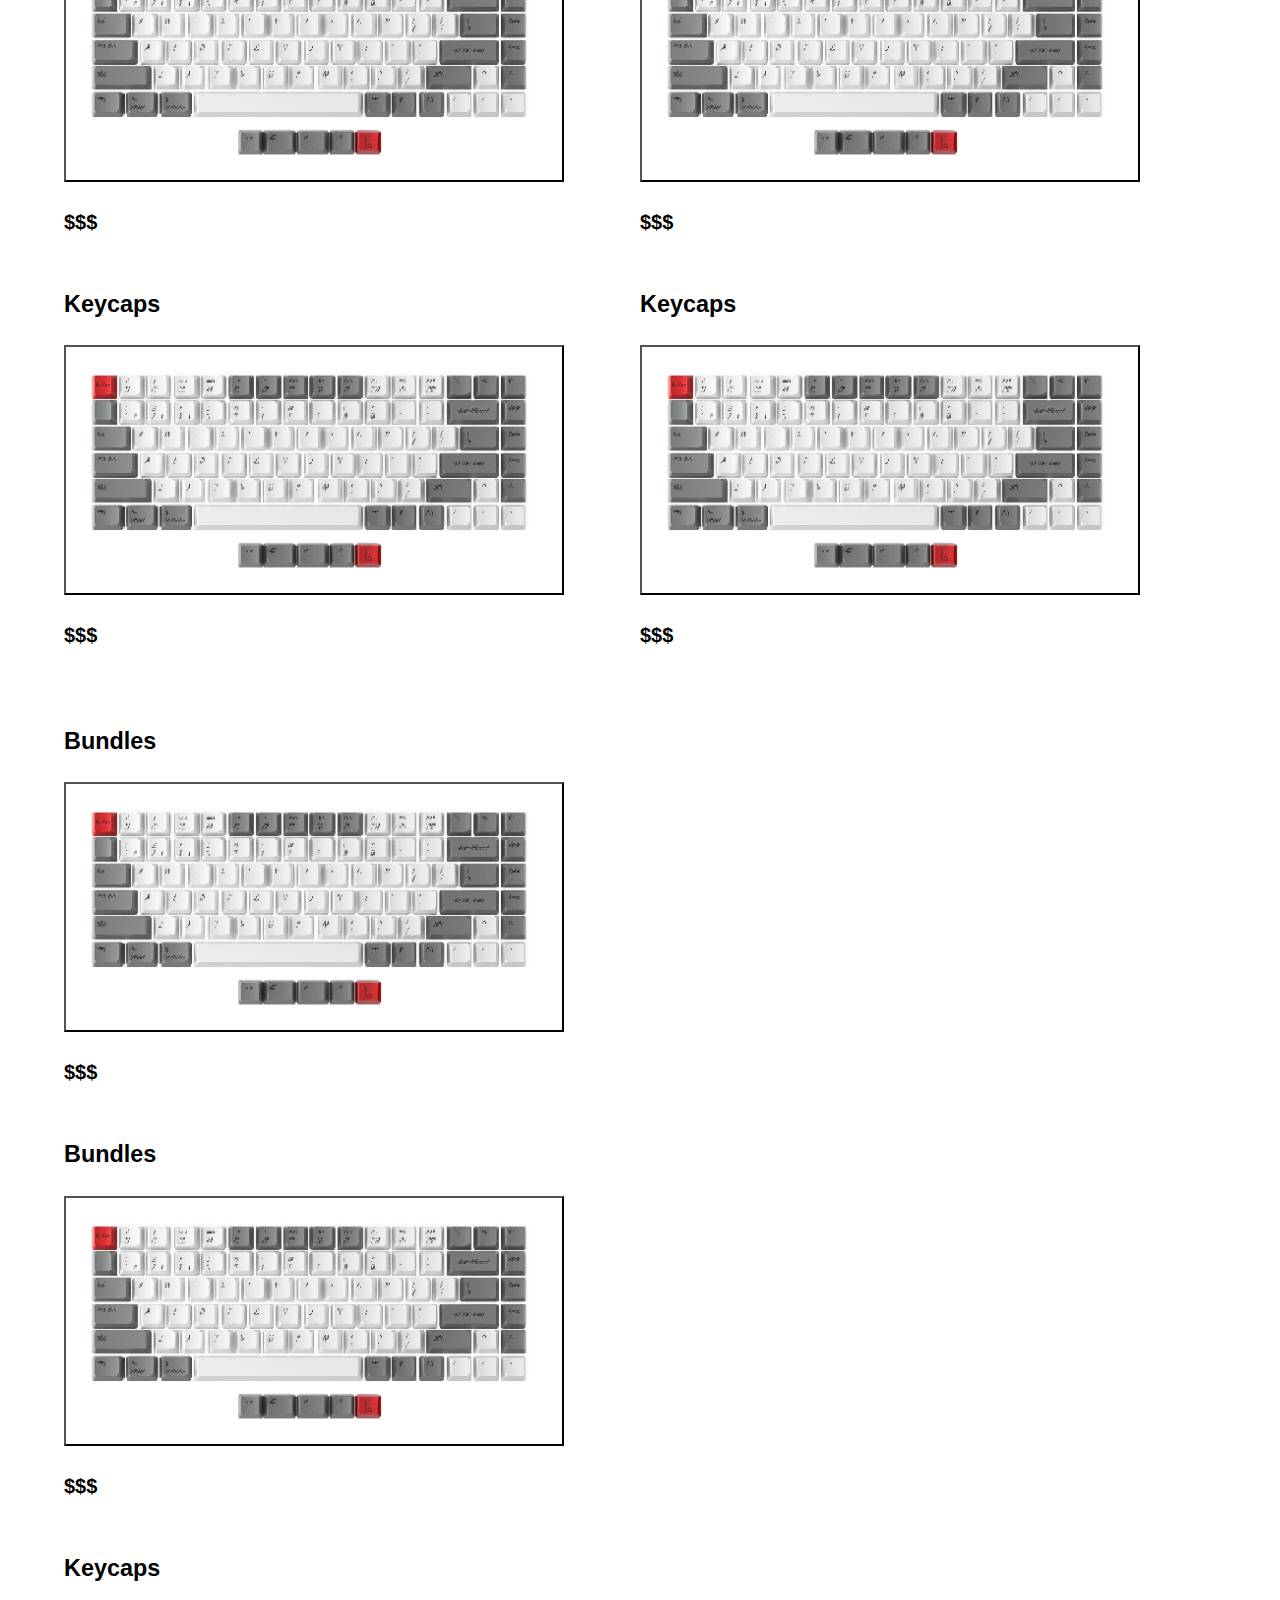
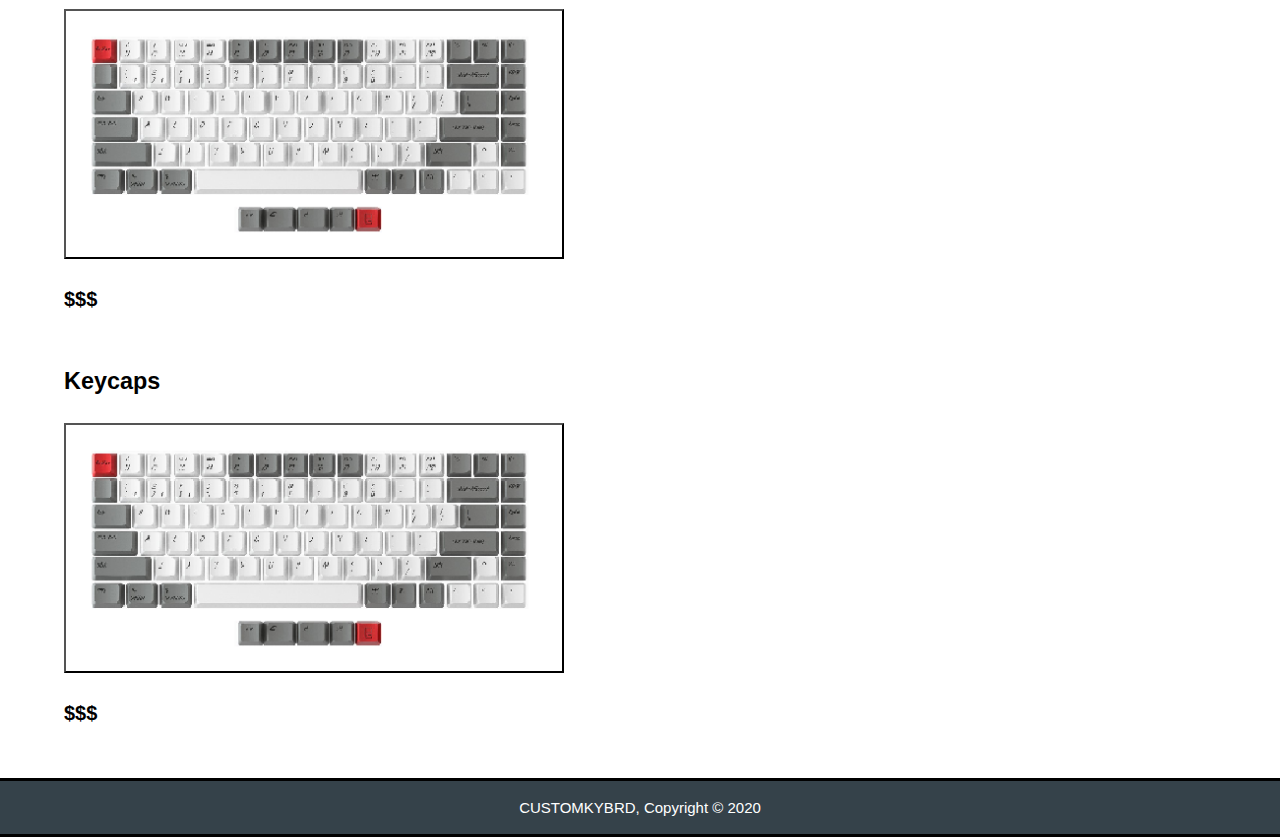
<file: Keyboard/miscellaneous.html>
<!DOCTYPE html>
<html lang="en">
    <head>
        <title>Customkybrd</title>
        <link rel="stylesheet" href="miscellaneous.css">
        <script src="JS/KYBRD.js"></script>
    </head>
    <body>
        <header>
            <div class="container">
                <div id="branding">
                    <div class="logo">
                        <img src="./Pictures/Switch.png">
                    </div>
                    <h1 onclick="gotoPage('index.html')">CUSTOMKYBRD</h1>
                </div>
                <nav>
                    <ul>
                        <li><a href="login.html">Log In</a></li>
                        <li><a href="cart.html">Cart</a></li>
                    </ul>
                </nav>
            </div>
        </header>
        <div class="button">
            <div class="container">
            <nav>
                <ul>
                    <li><a href="index.html">Home</a></li>
                    <li><a href="keyboards.html">Keyboards</a></li>
                    <li><a href="switches.html">Switches</a></li>
                    <li class="active"><a href="miscellaneous.html">Miscellaneous</a></li>
                    <li><a href="forum.html">Forum</a></li>
                </ul>
            </nav>
            </div>
        </div>
        <section id="showcase">
            <div class="container">
                <h1>SHOP</h1>
                <p>Create your own keyboard according to your imagination</p>
            </div>
        </section>
        <div class="shopname">
            <div class="container">
                <h1>MISCELLANEOUS</h1>
            </div>
        </div>
        <section id="shop">
            <div class="container">
                <div class="items">
                    <div class="column">
                        <h3>Bundles</h3>
                        <button onclick="gotoPage('product.html')" class="buttonkeycaps"></button>
                        <p>$$$</p>
                        <h3>Bundles</h3>
                        <button onclick="gotoPage('product.html')" class="buttonkeycaps"></button>
                        <p>$$$</p>
                        <h3>Keycaps</h3>
                        <button onclick="gotoPage('product.html')" class="buttonkeycaps"></button>
                        <p>$$$</p>
                        <h3>Keycaps</h3>
                        <button onclick="gotoPage('product.html')" class="buttonkeycaps"></button>
                        <p>$$$</p>
                    </div>
                </div>
                <div class="items">
                    <div class="column">
                        <h3>Bundles</h3>
                        <button onclick="gotoPage('product.html')" class="buttonkeycaps"></button>
                        <p>$$$</p>
                        <h3>Bundles</h3>
                        <button onclick="gotoPage('product.html')" class="buttonkeycaps"></button>
                        <p>$$$</p>
                        <h3>Keycaps</h3>
                        <button onclick="gotoPage('product.html')" class="buttonkeycaps"></button>
                        <p>$$$</p>
                        <h3>Keycaps</h3>
                        <button onclick="gotoPage('product.html')" class="buttonkeycaps"></button>
                        <p>$$$</p>
                    </div>
                </div>
                <div class="items">
                    <div class="column">
                        <h3>Bundles</h3>
                        <button onclick="gotoPage('product.html')" class="buttonkeycaps"></button>
                        <p>$$$</p>
                        <h3>Bundles</h3>
                        <button onclick="gotoPage('product.html')" class="buttonkeycaps"></button>
                        <p>$$$</p>
                        <h3>Keycaps</h3>
                        <button onclick="gotoPage('product.html')" class="buttonkeycaps"></button>
                        <p>$$$</p>
                        <h3>Keycaps</h3>
                        <button onclick="gotoPage('product.html')" class="buttonkeycaps"></button>
                        <p>$$$</p>
                    </div>
                </div>
            </div>
        </section>
        <footer>
            <p>CUSTOMKYBRD, Copyright &copy; 2020</p>
        </footer>
    </body>
</html>
</file>
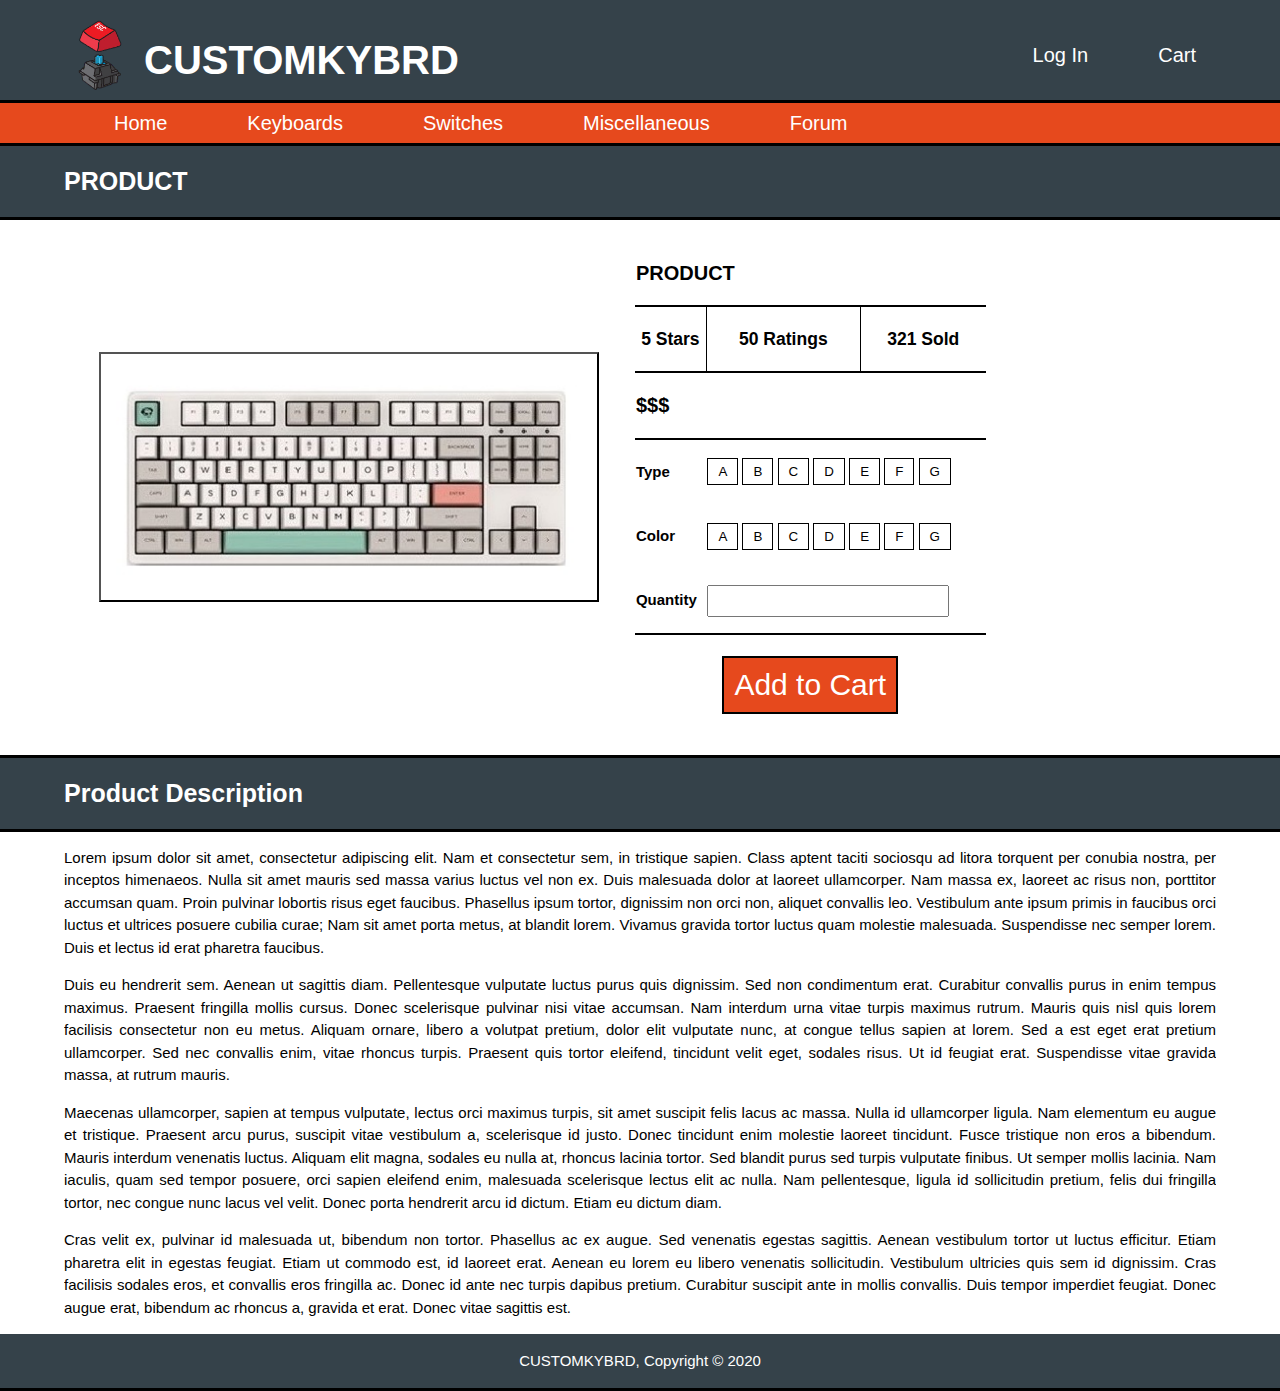
<file: Keyboard/product.html>
<!DOCTYPE html>
<html lang="en">
    <head>
        <title>Customkybrd</title>
        <link rel="stylesheet" href="product.css">
        <script src="JS/KYBRD.js"></script>
    </head>
    <body>
        <header>
            <div class="container">
                <div id="branding">
                    <div class="logo">
                        <img src="./Pictures/Switch.png">
                    </div>
                    <h1 onclick="gotoPage('index.html')">CUSTOMKYBRD</h1>
                </div>
                <nav>
                    <ul>
                        <li><a href="login.html">Log In</a></li>
                        <li><a href="cart.html">Cart</a></li>
                    </ul>
                </nav>
            </div>
        </header>
        <div class="button">
            <div class="container">
            <nav>
                <ul>
                    <li><a href="index.html">Home</a></li>
                    <li><a href="keyboards.html">Keyboards</a></li>
                    <li><a href="switches.html">Switches</a></li>
                    <li><a href="miscellaneous.html">Miscellaneous</a></li>
                    <li><a href="forum.html">Forum</a></li>
                </ul>
            </nav>
            </div>
        </div>
        <div class="forumname">
            <div class="forums">
            <div class="container">
                <h1>PRODUCT</h1>
            </div>
        </div>
        <div class="container">
            <table id="profile" style="width: 80%; table-layout: inherit;">
                <tr id="collapse" >
                    <td rowspan="7" align="center">
                        <button id="picture" class="buttonkeyboard"></button>
                    </td>
                    <td colspan="3">
                        <h2>PRODUCT</h2>
                    </td>
                </tr>  
                <tr style="border-bottom: #000000 2px solid; border-top: #000000 2px solid;">
                    <td style="border-right: #000000 1px solid; text-align: center;">        
                        <h3>5 Stars</h3>
                    </td>
                    <td style="border-right: #000000 1px solid; text-align: center; ">
                        <h3>50 Ratings</h3>
                    </td>
                    <td style="text-align: center;">
                        <h3>321 Sold</h3>
                    </td>
                </tr>
                <tr id="collapse" style="border-bottom: #000000 2px solid;">
                    <td colspan="3">        
                        <h2>$$$</h2>
                    </td>
                </tr>
                <tr id="collapse" >
                    <td>        
                        <h4>Type</h4>
                    </td>
                    <td colspan="2">        
                        <div style="float: left;">
                            <button class="type">A</button>
                            <button class="type">B</button>
                            <button class="type">C</button>
                            <button class="type">D</button>
                            <button class="type">E</button>
                            <button class="type">F</button>
                            <button class="type">G</button>
                        </div>
                    </td>
                </tr>
                <tr id="collapse" >
                    <td>        
                        <h4>Color</h4>
                    </td>
                    <td colspan="2">        
                        <div style="float: left;">
                            <button class="color">A</button>
                            <button class="color">B</button>
                            <button class="color">C</button>
                            <button class="color">D</button>
                            <button class="color">E</button>
                            <button class="color">F</button>
                            <button class="color">G</button>
                        </div>
                    </td>
                </tr>
                <tr id="collapse" style="border-bottom: #000000 2px solid;">
                    <td>        
                        <h4>Quantity</h4>
                    </td>
                    <td colspan="2" >        
                        <input type="number" min="1">
                    </td>
                </tr>
                <tr>
                    <td colspan="3">        
                        <div class="buy">
                            <button onclick="gotoPage('cart.html')"  class="button3">Add to Cart</button>
                        </div>
                    </td>
                </tr>
            </table>
        </div>
        </div>
        <section id="shop">
            <div class="container">
        </section>
    <div class="forumname">
        <div class="name">
            <div class="container">
                <h1>Product Description</h1>
            </div>
        </div>
    </div>
    <div class="container">
        <div>
            <p>
                Lorem ipsum dolor sit amet, consectetur adipiscing elit. Nam et consectetur sem, in tristique sapien. Class aptent taciti sociosqu ad litora torquent per conubia nostra, per inceptos himenaeos. Nulla sit amet mauris sed massa varius luctus vel non ex. Duis malesuada dolor at laoreet ullamcorper. Nam massa ex, laoreet ac risus non, porttitor accumsan quam. Proin pulvinar lobortis risus eget faucibus. Phasellus ipsum tortor, dignissim non orci non, aliquet convallis leo. Vestibulum ante ipsum primis in faucibus orci luctus et ultrices posuere cubilia curae; Nam sit amet porta metus, at blandit lorem. Vivamus gravida tortor luctus quam molestie malesuada. Suspendisse nec semper lorem. Duis et lectus id erat pharetra faucibus.
            </p>
            <p>
                Duis eu hendrerit sem. Aenean ut sagittis diam. Pellentesque vulputate luctus purus quis dignissim. Sed non condimentum erat. Curabitur convallis purus in enim tempus maximus. Praesent fringilla mollis cursus. Donec scelerisque pulvinar nisi vitae accumsan. Nam interdum urna vitae turpis maximus rutrum. Mauris quis nisl quis lorem facilisis consectetur non eu metus. Aliquam ornare, libero a volutpat pretium, dolor elit vulputate nunc, at congue tellus sapien at lorem. Sed a est eget erat pretium ullamcorper. Sed nec convallis enim, vitae rhoncus turpis. Praesent quis tortor eleifend, tincidunt velit eget, sodales risus. Ut id feugiat erat. Suspendisse vitae gravida massa, at rutrum mauris.
            </p>
            <p>
                Maecenas ullamcorper, sapien at tempus vulputate, lectus orci maximus turpis, sit amet suscipit felis lacus ac massa. Nulla id ullamcorper ligula. Nam elementum eu augue et tristique. Praesent arcu purus, suscipit vitae vestibulum a, scelerisque id justo. Donec tincidunt enim molestie laoreet tincidunt. Fusce tristique non eros a bibendum. Mauris interdum venenatis luctus. Aliquam elit magna, sodales eu nulla at, rhoncus lacinia tortor. Sed blandit purus sed turpis vulputate finibus. Ut semper mollis lacinia. Nam iaculis, quam sed tempor posuere, orci sapien eleifend enim, malesuada scelerisque lectus elit ac nulla. Nam pellentesque, ligula id sollicitudin pretium, felis dui fringilla tortor, nec congue nunc lacus vel velit. Donec porta hendrerit arcu id dictum. Etiam eu dictum diam.
            </p>
            <p>
                Cras velit ex, pulvinar id malesuada ut, bibendum non tortor. Phasellus ac ex augue. Sed venenatis egestas sagittis. Aenean vestibulum tortor ut luctus efficitur. Etiam pharetra elit in egestas feugiat. Etiam ut commodo est, id laoreet erat. Aenean eu lorem eu libero venenatis sollicitudin. Vestibulum ultricies quis sem id dignissim. Cras facilisis sodales eros, et convallis eros fringilla ac. Donec id ante nec turpis dapibus pretium. Curabitur suscipit ante in mollis convallis. Duis tempor imperdiet feugiat. Donec augue erat, bibendum ac rhoncus a, gravida et erat. Donec vitae sagittis est.
            </p>
        </div>
    </div>
        <footer>
            <p>CUSTOMKYBRD, Copyright &copy; 2020</p>
        </footer>
    </body>
</html>
</file>
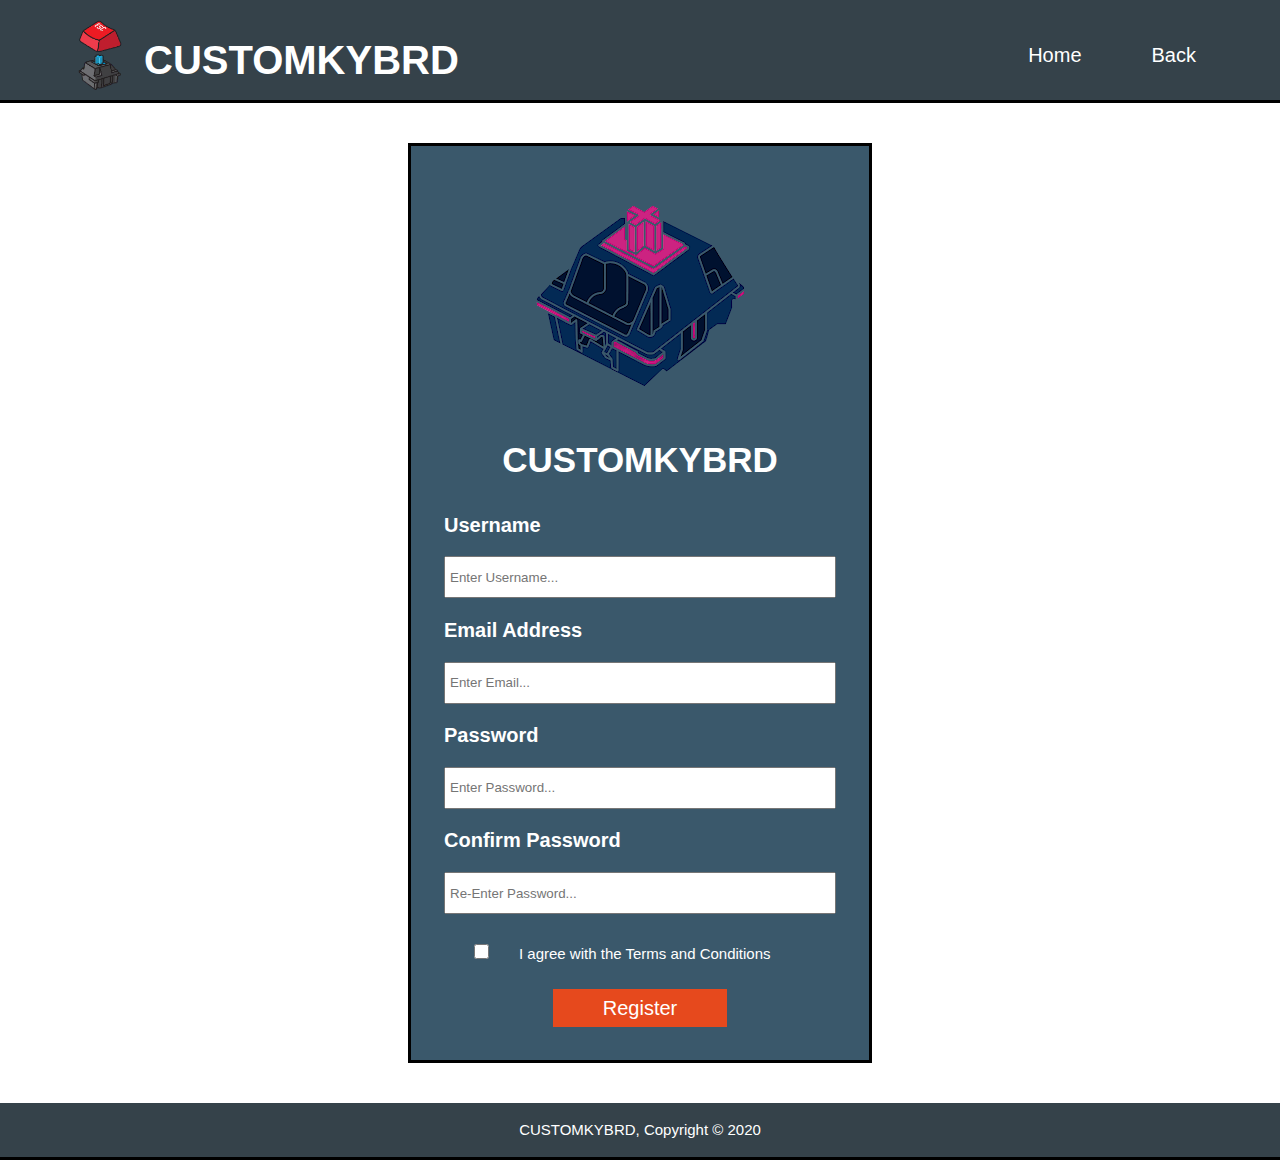
<file: Keyboard/register.html>
<!DOCTYPE html>
<html lang="en">
    <head>
        <title>Customkybrd</title>
        <link rel="stylesheet" href="register.css">
        <script src="JS/KYBRD.js"></script>
    </head>
    <body>
        <header>
            <div class="container">
                <div id="branding">
                    <div class="logo">
                        <img src="./Pictures/Switch.png">
                    </div>
                    <h1 onclick="gotoPage('index.html')">CUSTOMKYBRD</h1>
                </div>
                <nav>
                    <ul>
                        <li><a href="index.html">Home</a></li>
                        <li><a href="login.html">Back</a></li>
                    </ul>
                </nav>
            </div>
        </header>
        <section id="login">
            <table class="box">
                <td>
                    <div class="middle">
                        <img src="./Pictures/Switch2.png">
                        <h1>CUSTOMKYBRD</h1>
                    </div>
                    <form>
                        <h2>Username</h2>
                        <input type="username" name="username" id="username" placeholder="Enter Username...">
                        <h2>Email Address</h2>
                        <input type="email" placeholder="Enter Email...">
                        <h2>Password</h2>
                        <input type="password" placeholder="Enter Password...">
                        <h2>Confirm Password</h2>
                        <input type="password" placeholder="Re-Enter Password...">
                        <div>
                            <input type="checkbox" id="agree" name="agree" value="agree"><label for="agree">I agree with the Terms and Conditions</label><br>
                        </div>
                        <div class="button">
                            <button onclick="register()" type="button" class="button1">Register</button> 
                        </div>
                    </form>
                </td>
            </table>
        </section>
        <footer>
            <p>CUSTOMKYBRD, Copyright &copy; 2020</p>
        </footer>
    </body>
</html>
</file>
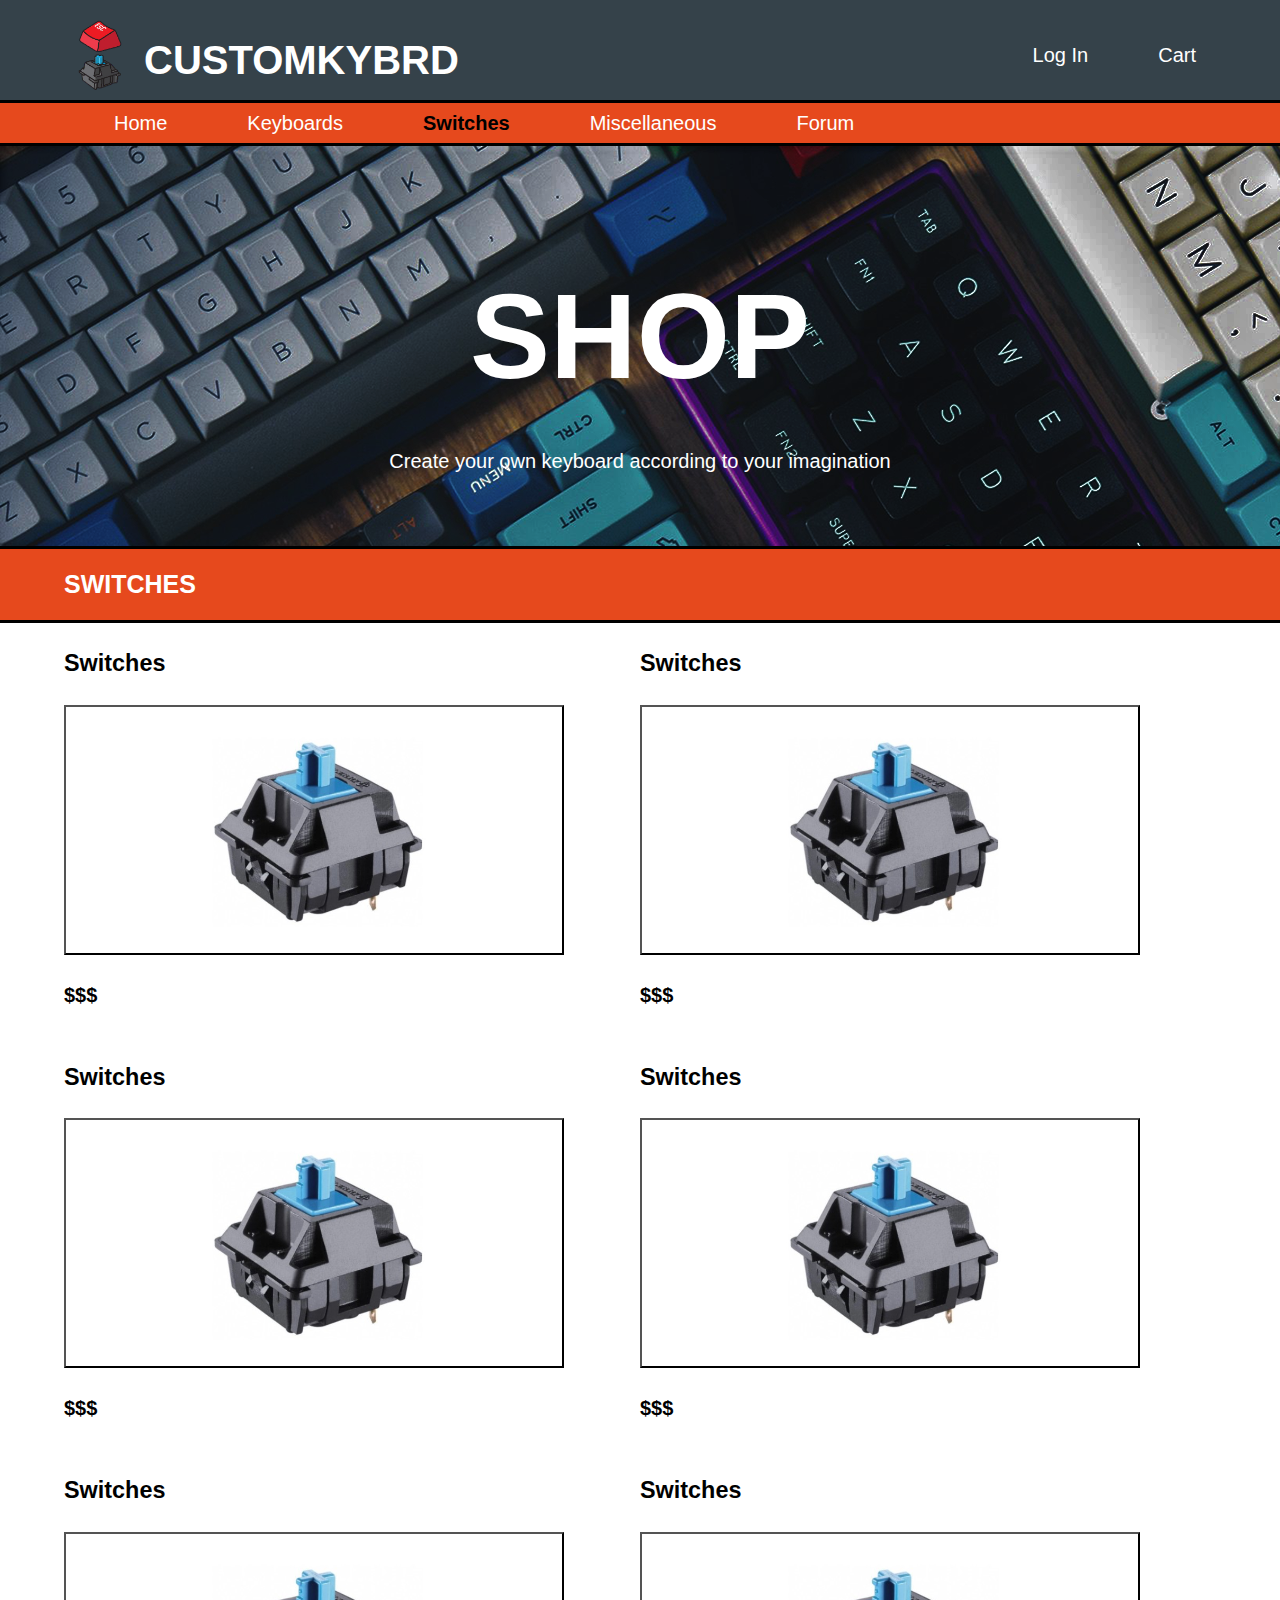
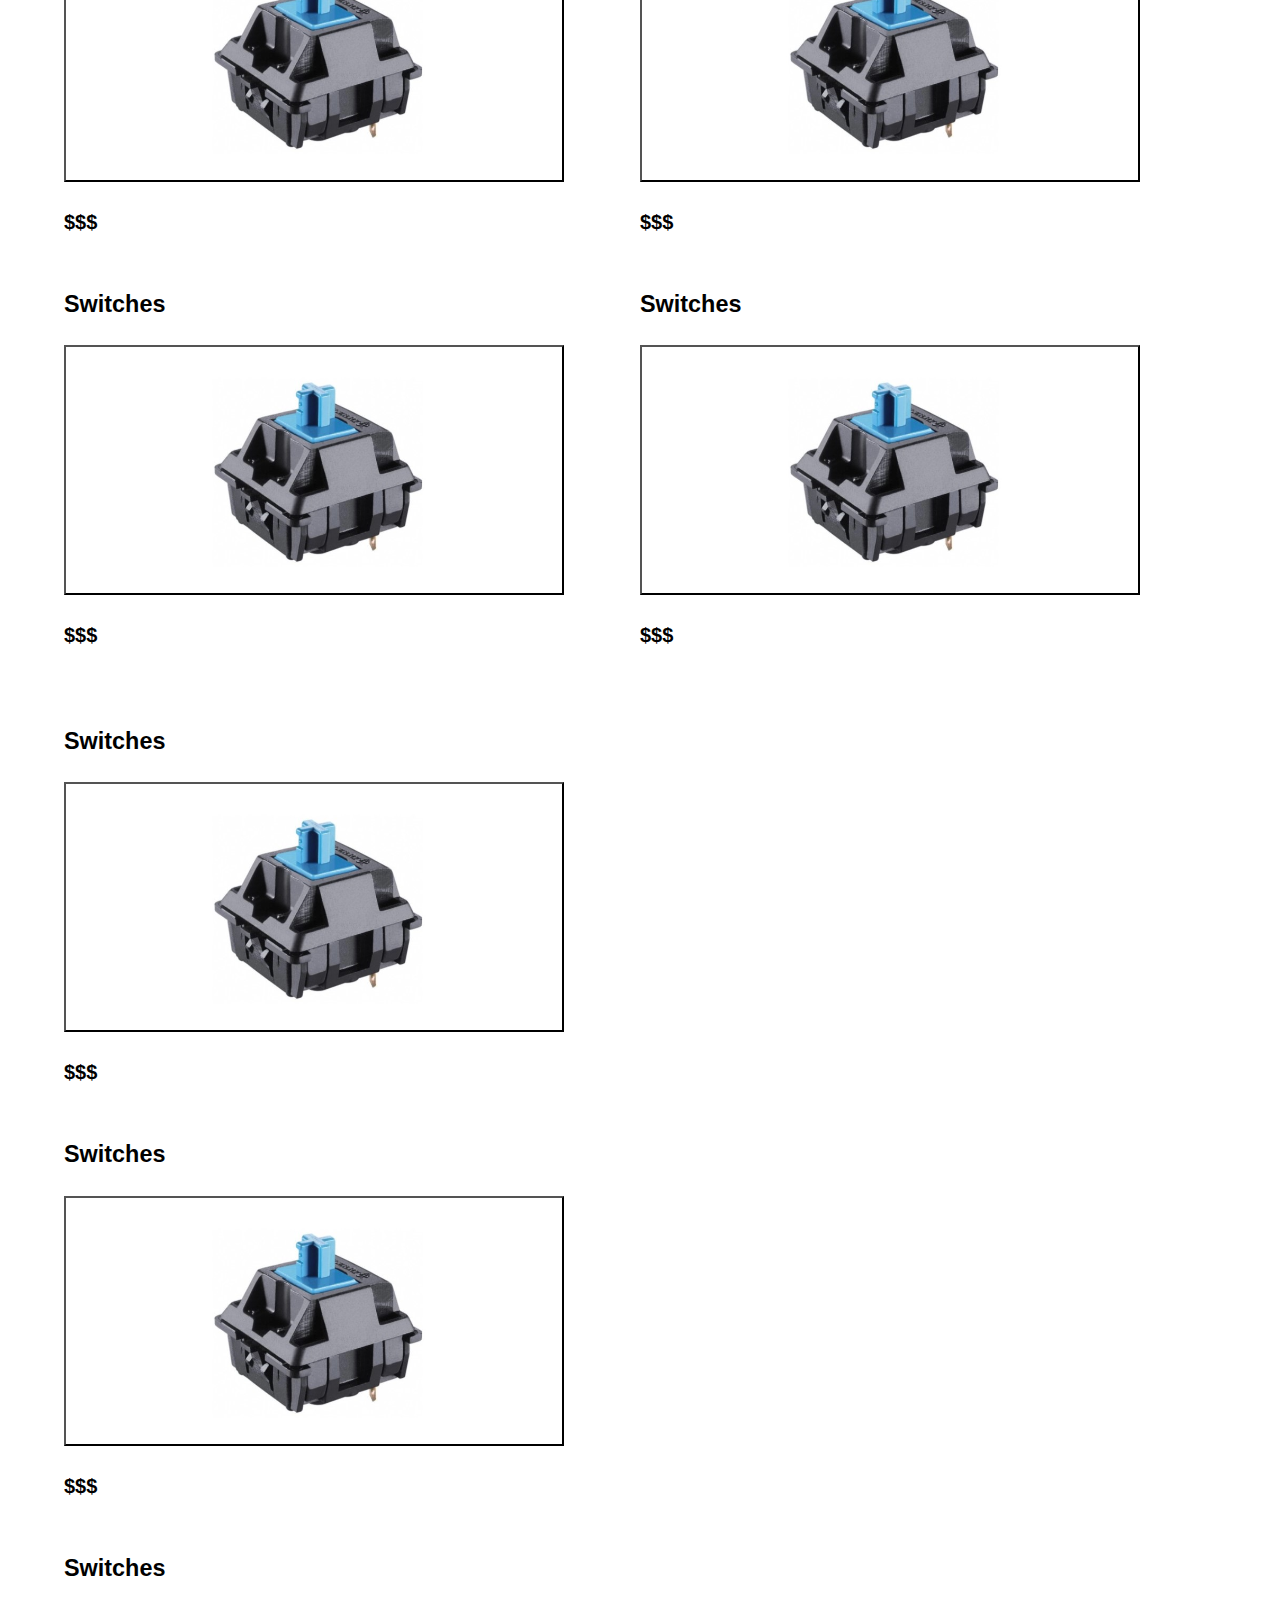
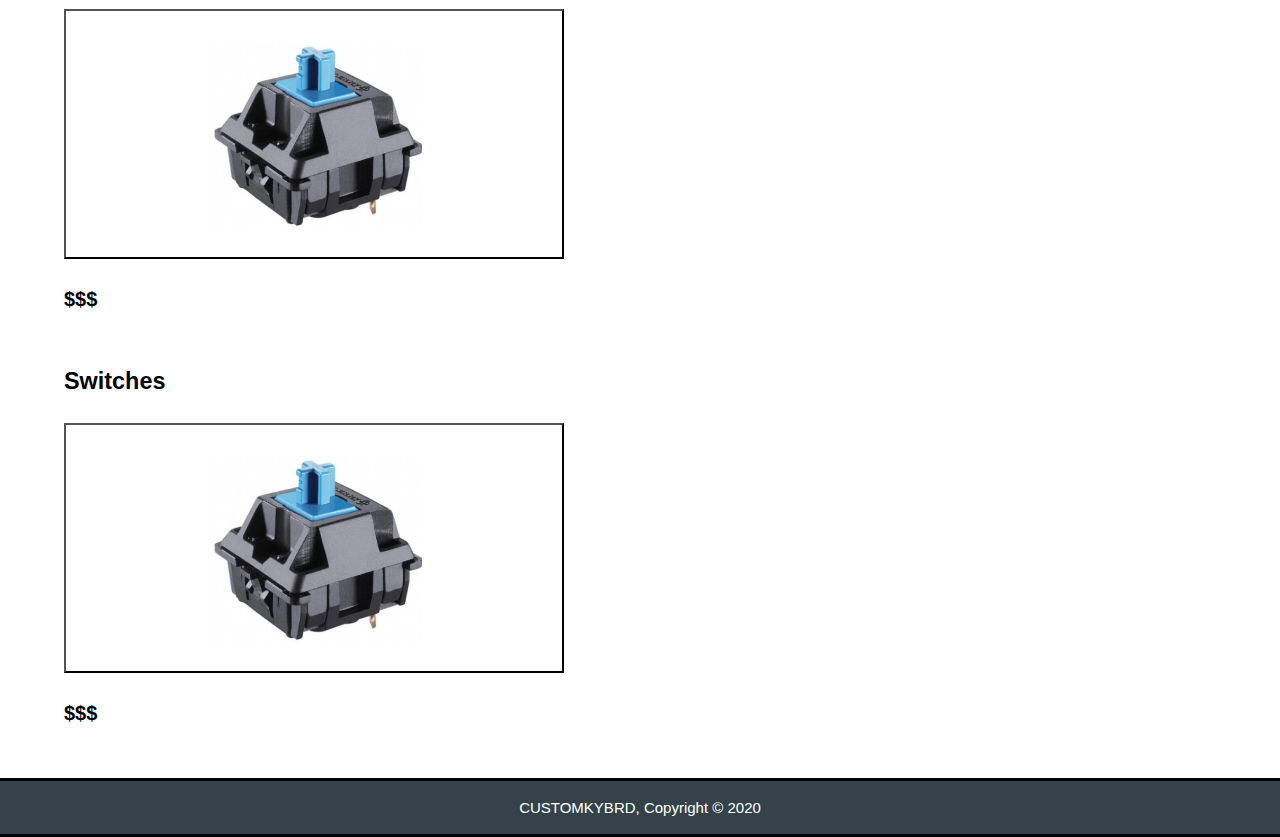
<file: Keyboard/switches.html>
<!DOCTYPE html>
<html lang="en">
    <head>
        <title>Customkybrd</title>
        <link rel="stylesheet" href="switches.css">
        <script src="JS/KYBRD.js"></script>
    </head>
    <body>
        <header>
            <div class="container">
                <div id="branding">
                    <div class="logo">
                        <img src="./Pictures/Switch.png">
                    </div>
                    <h1 onclick="gotoPage('index.html')">CUSTOMKYBRD</h1>
                </div>
                <nav>
                    <ul>
                        <li><a href="login.html">Log In</a></li>
                        <li><a href="cart.html">Cart</a></li>
                    </ul>
                </nav>
            </div>
        </header>
        <div class="button">
            <div class="container">
            <nav>
                <ul>
                    <li><a href="index.html">Home</a></li>
                    <li><a href="keyboards.html">Keyboards</a></li>
                    <li class="active"><a href="switches.html">Switches</a></li>
                    <li><a href="miscellaneous.html">Miscellaneous</a></li>
                    <li><a href="forum.html">Forum</a></li>
                </ul>
            </nav>
            </div>
        </div>
        <section id="showcase">
            <div class="container">
                <h1>SHOP</h1>
                <p>Create your own keyboard according to your imagination</p>
            </div>
        </section>
        <div class="shopname">
            <div class="container">
                <h1>SWITCHES</h1>
            </div>
        </div>
        <section id="shop">
            <div class="container">
                <div class="items">
                    <div class="column">
                        <h3>Switches</h3>
                        <button onclick="gotoPage('product.html')" class="buttonswitch"></button>
                        <p>$$$</p>
                        <h3>Switches</h3>
                        <button onclick="gotoPage('product.html')" class="buttonswitch"></button>
                        <p>$$$</p>
                        <h3>Switches</h3>
                        <button onclick="gotoPage('product.html')" class="buttonswitch"></button>
                        <p>$$$</p>
                        <h3>Switches</h3>
                        <button onclick="gotoPage('product.html')" class="buttonswitch"></button>
                        <p>$$$</p>
                    </div>
                </div>
                <div class="items">
                    <div class="column">
                        <h3>Switches</h3>
                        <button onclick="gotoPage('product.html')" class="buttonswitch"></button>
                        <p>$$$</p>
                        <h3>Switches</h3>
                        <button onclick="gotoPage('product.html')" class="buttonswitch"></button>
                        <p>$$$</p>
                        <h3>Switches</h3>
                        <button onclick="gotoPage('product.html')" class="buttonswitch"></button>
                        <p>$$$</p>
                        <h3>Switches</h3>
                        <button onclick="gotoPage('product.html')" class="buttonswitch"></button>
                        <p>$$$</p>
                    </div>
                </div>
                <div class="items">
                    <div class="column">
                        <h3>Switches</h3>
                        <button onclick="gotoPage('product.html')" class="buttonswitch"></button>
                        <p>$$$</p>
                        <h3>Switches</h3>
                        <button onclick="gotoPage('product.html')" class="buttonswitch"></button>
                        <p>$$$</p>
                        <h3>Switches</h3>
                        <button onclick="gotoPage('product.html')" class="buttonswitch"></button>
                        <p>$$$</p>
                        <h3>Switches</h3>
                        <button onclick="gotoPage('product.html')" class="buttonswitch"></button>
                        <p>$$$</p>
                    </div>
                </div>
            </div>
        </section>
        <footer>
            <p>CUSTOMKYBRD, Copyright &copy; 2020</p>
        </footer>
    </body>
</html>
</file>
<file: Keyboard/KYBRD.css>
body{
    font: 15px/1.5 Arial, Helvetica,sans-serif;
    padding: 0;
    margin: 0;
    background-color: #ffffff;
}

.container{
    width: 90%;
    margin: auto;
    overflow: hidden;
}

ul{
    margin: 0;
    padding: 0;
}

.button1{
    height: 30px;
    background-color: #ffffff;
    border:0;
}

.button2{
    height: 30px;
    background-color: #ffffff;
    border:0;
    float: left;
    clear: left;
    margin-left: 20px;
    margin-bottom: 5px;
    font-size: 15px;
}

header{
    background: #35424a;
    color: #ffffff;
    padding-top: 30px;
    min-height: 70px;
    border-bottom: #000000 3px solid;
}

header a{
    color: #ffffff;
    text-decoration: none;
    text-transform: none;
    font-size: 20px;
}

li{
    float: left;
    display: inline;
    padding: 0 20px 0 50px;
}

header #branding{
    float: left;
}

header #branding h1{
    margin: 0;
    margin-left: 80px;
    font-size: 40px;
}

header nav{
    float: right;
    margin-top: 10px;
}

header a:hover{
    color: #e6491d;
    font-weight: bold;
}

.button{
    background:  #e6491d;
    color: #ffffff;
    padding-top: 5px;
    min-height: 35px;
    border-bottom: #000000 3px solid; 
}

.button a{
    color: #ffffff;
    text-decoration: none;
    text-transform: none;
    font-size: 20px;
    padding-right: 10px;
}

.active a{
    color: #000000;
    font-weight: bold;
}


.button a:hover{
    color: #000000;
    font-weight: bold;
}

.logo img{
    position: absolute;
    top: 17px;
    left: 5%;
    width: 75px;
    height: auto;
}

#showcase{
    min-height: 400px;
    background:url('./Pictures/Background1.png') no-repeat;
    text-align: center;
    color: #ffffff;
    border-bottom: #000000 3px solid; 
}

#showcase h1{   
    margin-top: 100px;
    font-size: 120px;
    margin-bottom: 10px;
}

#showcase p{   
    font-size: 20px;
}

.shopname{
    color: #ffffff;
    background-color: #e6491d;
    border-bottom: #000000 3px solid;
}

.shopname h1{
    font-size: 25px;
}

#shop{
    font-size: 20px;
    border-bottom: #000000 3px solid;
}

#shop .column{
    float: left;
    width: 33.33%;
}

.buttonswitch{
    background-image: url('./Pictures/Switchs.jpg');
    background-size: contain;
    width: 500px;
    height: 250px;
    margin-right: 50px;
    margin-bottom: 50px;
}

.buttonkeyboard{
    background-image: url('./Pictures/keyboard.jpg');
    background-size: contain;
    width: 500px;
    height: 250px;
    margin-right: 50px;
    margin-bottom: 50px;
}

.buttonkeycaps{
    background-image: url('./Pictures/keycaps.jpg');
    background-size: contain;
    width: 500px;
    height: 250px;
    margin-right: 50px;
    margin-bottom: 50px;
}

.about{
    color: #ffffff;
    background-color: #e6491d;
    border-bottom: #000000 3px solid;
}

.about h1{
    font-size: 25px;
}

#aboutbutton{
    border-bottom: #000000 3px solid;
}


#aboutbutton .box{
    float: left;
    width: 20%;
}

#aboutbutton .box h2{
    font-size: 25px;
}

#aboutbutton .box h3{
    margin-left: 25px;
    font-size: 20px;
}

#aboutbutton .box p{
    margin-left: 5px;
}

footer{
    background: #35424a;
    color: #ffffff;
    padding-top: 1px;
    min-height: 1px;
    border-bottom: #000000 3px solid;
}

footer p{
    text-align: center;
    font-size: 15px;
}
@media(max-width: 1500px){
    #shop .column{
        float: left;
        width: 50%;
    }
}

@media only screen and (max-width: 1100px){
    #shop .column{
        float: left;
        width: 100%;
    }

    #aboutbutton .box{
        float: left;
        width: 50%;
    }
}

@media(max-width: 780px){
    header #branding,
    header nav,
    header nav li{
        float: none;
        text-align: center;
        width: 100%;
    }

    header{
        padding-bottom: 20px;
    }

    #showcase h1{
        margin-top: 40px;
    }
}
</file>
<file: Keyboard/cart.css>
body{
    font: 15px/1.5 Arial, Helvetica,sans-serif;
    padding: 0;
    margin: 0;
    background-color: #ffffff;
}

.container{
    width: 90%;
    margin: auto;
    overflow: hidden;
}

ul{
    margin: 0;
    padding: 0;
}

.button1{
    background-color: #ffffff;
    border:1px solid black;
    text-align: left;
}

.button1 h3{
    font-size: 20px;
}

header{
    background: #35424a;
    color: #ffffff;
    padding-top: 30px;
    min-height: 70px;
    border-bottom: #000000 3px solid;
}

header a{
    color: #ffffff;
    text-decoration: none;
    text-transform: none;
    font-size: 20px;
}

li{
    float: left;
    display: inline;
    padding: 0 20px 0 50px;
}

header #branding{
    float: left;
}

header #branding h1{
    margin: 0;
    margin-left: 80px;
    font-size: 40px;
}

header nav{
    float: right;
    margin-top: 10px;
}

header a:hover{
    color: #e6491d;
    font-weight: bold;
}

.button{
    background:  #e6491d;
    color: #ffffff;
    padding-top: 5px;
    min-height: 35px;
    border-bottom: #000000 3px solid; 
}

.button a{
    color: #ffffff;
    text-decoration: none;
    text-transform: none;
    font-size: 20px;
    padding-right: 10px;
}

.active a{
    color: #000000;
    font-weight: bold;
}


.button a:hover{
    color: #000000;
    font-weight: bold;
}

.logo img{
    position: absolute;
    top: 17px;
    left: 5%;
    width: 75px;
    height: auto;
}

#showcase{
    min-height: 400px;
    background:url('./Pictures/Background1.png') no-repeat;
    text-align: center;
    color: #ffffff;
    border-bottom: #000000 3px solid; 
}

#showcase h1{   
    margin-top: 100px;
    font-size: 120px;
    margin-bottom: 10px;
}

#showcase p{   
    font-size: 20px;
}

.forumname h1{
    font-size: 25px;
}
.forums{
    color: #ffffff;
    background-color: #e6491d;
    border-bottom: #000000 3px solid;
}

#shop{
    font-size: 20px;
    border-bottom: #000000 3px solid;
}

#shop .column{
    float: left;
    width: 33.33%;
}

.buttonswitch{
    background-image: url('./Pictures/Switchs.jpg');
    background-size: contain;
    width: 500px;
    height: 250px;
    margin-bottom: 20px;
}

.buttonkeyboard{
    background-image: url('./Pictures/keyboard.jpg');
    background-size: contain;
    width: 500px;
    height: 250px;
    margin-bottom: 20px;
}

.buttonkeycaps{
    background-image: url('./Pictures/keycaps.jpg');
    background-size: contain;
    width: 500px;
    height: 250px;
    margin-bottom: 20px;
}

footer{
    background: #35424a;
    color: #ffffff;
    padding-top: 1px;
    min-height: 1px;
    border-bottom: #000000 3px solid;
}

footer p{
    text-align: center;
    font-size: 15px;
}

#profile{
    margin-bottom: 20px;
    margin-top: 20px;
    border-collapse: collapse;
}

#profile .icon{
    width: 250px;
    height: 250px;
}

#profile H2{
    font-size: 20px;
}

#table{
    border: #000000 1px solid;
    border-collapse: collapse;
    margin-bottom: 50px;
    margin-top: 10px;
}

#table td{
    border: #000000 1px solid;
}

#table .product{
    text-align: center;
}

#table h2{
    text-align: center;
    font-size: 20px;
}

#table h3{
    text-align: center;
    font-size: 18px;
}

#table h4{
    padding-left: 100PX;
    font-size: 18px;
}

#table p{
    text-align: center;
}

.bin{
    width: 35px;
    height: 50px;
}

.buy{
    text-align: right;
    margin-top: 20px;
    margin-bottom: 20px;
    margin-right: 150px;
}

.button3{
    background-color:  #e6491d;
    border:2px solid black;
    text-align: left;
    font-size: 50px;
    padding: 10px;
    color: #ffffff;
}

@media(max-width: 1500px){
    #shop .column{
        float: left;
        width: 50%;
    }
}

@media only screen and (max-width: 1100px){
    #shop .column{
        float: left;
        width: 100%;
    }

    #aboutbutton .box{
        float: left;
        width: 50%;
    }
}

@media(max-width: 780px){
    header #branding,
    header nav,
    header nav li{
        float: none;
        text-align: center;
        width: 100%;
    }

    header{
        padding-bottom: 20px;
    }

    #showcase h1{
        margin-top: 40px;
    }
}
</file>
<file: Keyboard/forum.css>
body{
    font: 15px/1.5 Arial, Helvetica,sans-serif;
    padding: 0;
    margin: 0;
    background-color: #ffffff;
}

.container{
    width: 90%;
    margin: auto;
    overflow: hidden;
}

ul{
    margin: 0;
    padding: 0;
}

.button1{
    background-color: #ffffff;
    border:1px solid black;
    text-align: left;
}

.button1 h3{
    font-size: 20px;
}

header{
    background: #35424a;
    color: #ffffff;
    padding-top: 30px;
    min-height: 70px;
    border-bottom: #000000 3px solid;
}

header a{
    color: #ffffff;
    text-decoration: none;
    text-transform: none;
    font-size: 20px;
}

li{
    float: left;
    display: inline;
    padding: 0 20px 0 50px;
}

header #branding{
    float: left;
}

header #branding h1{
    margin: 0;
    margin-left: 80px;
    font-size: 40px;
}

header nav{
    float: right;
    margin-top: 10px;
}

header a:hover{
    color: #e6491d;
    font-weight: bold;
}

.button{
    background:  #e6491d;
    color: #ffffff;
    padding-top: 5px;
    min-height: 35px;
    border-bottom: #000000 3px solid; 
}

.button a{
    color: #ffffff;
    text-decoration: none;
    text-transform: none;
    font-size: 20px;
    padding-right: 10px;
}

.active a{
    color: #000000;
    font-weight: bold;
}


.button a:hover{
    color: #000000;
    font-weight: bold;
}

.logo img{
    position: absolute;
    top: 17px;
    left: 5%;
    width: 75px;
    height: auto;
}

#showcase{
    min-height: 400px;
    background:url('./Pictures/Background1.png') no-repeat;
    text-align: center;
    color: #ffffff;
    border-bottom: #000000 3px solid; 
}

#showcase h1{   
    margin-top: 100px;
    font-size: 120px;
    margin-bottom: 10px;
}

#showcase p{   
    font-size: 20px;
}

.forumname h1{
    font-size: 25px;
}

.forums{
    color: #ffffff;
    background-color: #e6491d;
    border-bottom: #000000 3px solid;
}

#general{
    border-bottom: #000000 3px solid;
}

#general p{
    text-align: justify;
}

#faq{
    border-bottom: #000000 3px solid;
}

#faq p{
    text-align: justify;
}


footer{
    background: #35424a;
    color: #ffffff;
    padding-top: 1px;
    min-height: 1px;
    border-bottom: #000000 3px solid;
}

footer p{
    text-align: center;
    font-size: 15px;
}


@media(max-width: 780px){
    header #branding,
    header nav,
    header nav li{
        float: none;
        text-align: center;
        width: 100%;
    }

    header{
        padding-bottom: 20px;
    }

    #showcase h1{
        margin-top: 40px;
    }
}
</file>
<file: Keyboard/keyboards.css>
body{
    font: 15px/1.5 Arial, Helvetica,sans-serif;
    padding: 0;
    margin: 0;
    background-color: #ffffff;
}

.container{
    width: 90%;
    margin: auto;
    overflow: hidden;
}

ul{
    margin: 0;
    padding: 0;
}

.button1{
    height: 30px;
    background-color: #ffffff;
    border:0;
}

header{
    background: #35424a;
    color: #ffffff;
    padding-top: 30px;
    min-height: 70px;
    border-bottom: #000000 3px solid;
}

header a{
    color: #ffffff;
    text-decoration: none;
    text-transform: none;
    font-size: 20px;
}

li{
    float: left;
    display: inline;
    padding: 0 20px 0 50px;
}

header #branding{
    float: left;
}

header #branding h1{
    margin: 0;
    margin-left: 80px;
    font-size: 40px;
}

header nav{
    float: right;
    margin-top: 10px;
}

header a:hover{
    color: #e6491d;
    font-weight: bold;
}

.button{
    background:  #e6491d;
    color: #ffffff;
    padding-top: 5px;
    min-height: 35px;
    border-bottom: #000000 3px solid; 
}

.button a{
    color: #ffffff;
    text-decoration: none;
    text-transform: none;
    font-size: 20px;
    padding-right: 10px;
}

.active a{
    color: #000000;
    font-weight: bold;
}


.button a:hover{
    color: #000000;
    font-weight: bold;
}

.logo img{
    position: absolute;
    top: 17px;
    left: 5%;
    width: 75px;
    height: auto;
}

#showcase{
    min-height: 400px;
    background:url('./Pictures/Background1.png') no-repeat;
    text-align: center;
    color: #ffffff;
    border-bottom: #000000 3px solid; 
}

#showcase h1{   
    margin-top: 100px;
    font-size: 120px;
    margin-bottom: 10px;
}

#showcase p{   
    font-size: 20px;
}

.shopname{
    color: #ffffff;
    background-color: #e6491d;
    border-bottom: #000000 3px solid;
}

.shopname h1{
    font-size: 25px;
}

#shop{
    font-size: 20px;
    border-bottom: #000000 3px solid;
}

#shop .column{
    float: left;
    width: 33.33%;
}

#shop .column p{
    font-weight: bold;
    margin-bottom: 50px;
}

.buttonkeyboard{
    background-image: url('./Pictures/keyboard.jpg');
    background-size: contain;
    width: 500px;
    height: 250px;
    margin-right: 50px;
    margin-bottom: 5px;
}

footer{
    background: #35424a;
    color: #ffffff;
    padding-top: 1px;
    min-height: 1px;
    border-bottom: #000000 3px solid;
}

footer p{
    text-align: center;
    font-size: 15px;
}

@media(max-width: 1500px){
    #shop .column{
        float: left;
        width: 50%;
    }
}

@media only screen and (max-width: 1100px){
    #shop .column{
        float: left;
        width: 100%;
    }
}

@media(max-width: 780px){
    header #branding,
    header nav,
    header nav li{
        float: none;
        text-align: center;
        width: 100%;
    }

    header{
        padding-bottom: 20px;
    }

    #showcase h1{
        margin-top: 40px;
    }
}
</file>
<file: Keyboard/login.css>
body{
    font: 15px/1.5 Arial, Helvetica,sans-serif;
    padding: 0;
    margin: 0;
    background-color: #ffffff;
}

.container{
    width: 90%;
    margin: auto;
    overflow: hidden;
}

ul{
    margin: 0;
    padding: 0;
}

.button1{
    height: 38px;
    background-color: #e6491d;
    border: 0;
    padding-left: 50px;
    padding-right: 50px;
    color: #ffffff;
    font-size: 20px;
}

header{
    background: #35424a;
    color: #ffffff;
    padding-top: 30px;
    min-height: 70px;
    border-bottom: #000000 3px solid;
}

header a{
    color: #ffffff;
    text-decoration: none;
    text-transform: none;
    font-size: 20px;
}

li{
    float: left;
    display: inline;
    padding: 0 20px 0 50px;
}

header #branding{
    float: left;
}

header #branding h1{
    margin: 0;
    margin-left: 80px;
    font-size: 40px;
}

header nav{
    float: right;
    margin-top: 10px;
}

header a:hover{
    color: #e6491d;
    font-weight: bold;
}

.logo img{
    position: absolute;
    top: 17px;
    left: 5%;
    width: 75px;
    height: auto;
}

#login{
    padding: 40px 0px 40px 0px;
    color: #ffffff;
}

#login .middle{
    text-align: center;
}

#login h1{
    font-size: 35px;
}

#login h2{
    font-size: 20px;
}

#login .button{
    text-align: center;
    margin-top: 50px;
}

#login input[type="email"]{
    padding: 4px;
    height: 30px;
    width: 380px;
}    

#login input[type="password"]{
    padding: 4px;
    height: 30px;
    width: 380px;
}

.box{
    background-color: #3a586b;
    border: #000000 3px solid;
    margin-left: auto;
    margin-right: auto;
    padding: 30px;
}

.checkbox{
    padding-top: 25px;
}

.forgot{
    color: #ffffff;
    text-decoration: none;
    text-transform: none;
    padding-top: 25px;
    text-align: center;
}

footer{
    background: #35424a;
    color: #ffffff;
    padding-top: 1px;
    min-height: 1px;
    border-bottom: #000000 3px solid;
}

footer p{
    text-align: center;
    font-size: 15px;
}

@media(max-width: 780px){
    header #branding,
    header nav,
    header nav li{
        float: none;
        text-align: center;
        width: 100%;
    }

    header{
        padding-bottom: 20px;
    }
}
</file>
<file: Keyboard/miscellaneous.css>
body{
    font: 15px/1.5 Arial, Helvetica,sans-serif;
    padding: 0;
    margin: 0;
    background-color: #ffffff;
}

.container{
    width: 90%;
    margin: auto;
    overflow: hidden;
}

ul{
    margin: 0;
    padding: 0;
}

.button1{
    height: 30px;
    background-color: #ffffff;
    border:0;
}

header{
    background: #35424a;
    color: #ffffff;
    padding-top: 30px;
    min-height: 70px;
    border-bottom: #000000 3px solid;
}

header a{
    color: #ffffff;
    text-decoration: none;
    text-transform: none;
    font-size: 20px;
}

li{
    float: left;
    display: inline;
    padding: 0 20px 0 50px;
}

header #branding{
    float: left;
}

header #branding h1{
    margin: 0;
    margin-left: 80px;
    font-size: 40px;
}

header nav{
    float: right;
    margin-top: 10px;
}

header a:hover{
    color: #e6491d;
    font-weight: bold;
}

.button{
    background:  #e6491d;
    color: #ffffff;
    padding-top: 5px;
    min-height: 35px;
    border-bottom: #000000 3px solid; 
}

.button a{
    color: #ffffff;
    text-decoration: none;
    text-transform: none;
    font-size: 20px;
    padding-right: 10px;
}

.active a{
    color: #000000;
    font-weight: bold;
}


.button a:hover{
    color: #000000;
    font-weight: bold;
}

.logo img{
    position: absolute;
    top: 17px;
    left: 5%;
    width: 75px;
    height: auto;
}

#showcase{
    min-height: 400px;
    background:url('./Pictures/Background1.png') no-repeat;
    text-align: center;
    color: #ffffff;
    border-bottom: #000000 3px solid; 
}

#showcase h1{   
    margin-top: 100px;
    font-size: 120px;
    margin-bottom: 10px;
}

#showcase p{   
    font-size: 20px;
}

.shopname{
    color: #ffffff;
    background-color: #e6491d;
    border-bottom: #000000 3px solid;
}

.shopname h1{
    font-size: 25px;
}

#shop{
    font-size: 20px;
    border-bottom: #000000 3px solid;
}

#shop .column{
    float: left;
    width: 33.33%;
}

#shop .column p{
    font-weight: bold;
    margin-bottom: 50px;
}

.buttonkeycaps{
    background-image: url('./Pictures/keycaps.jpg');
    background-size: contain;
    width: 500px;
    height: 250px;
    margin-right: 50px;
    margin-bottom: 5px;
}

footer{
    background: #35424a;
    color: #ffffff;
    padding-top: 1px;
    min-height: 1px;
    border-bottom: #000000 3px solid;
}

footer p{
    text-align: center;
    font-size: 15px;
}

@media(max-width: 1500px){
    #shop .column{
        float: left;
        width: 50%;
    }
}

@media only screen and (max-width: 1100px){
    #shop .column{
        float: left;
        width: 100%;
    }
}

@media(max-width: 780px){
    header #branding,
    header nav,
    header nav li{
        float: none;
        text-align: center;
        width: 100%;
    }

    header{
        padding-bottom: 20px;
    }

    #showcase h1{
        margin-top: 40px;
    }
}
</file>
<file: Keyboard/product.css>
body{
    font: 15px/1.5 Arial, Helvetica,sans-serif;
    padding: 0;
    margin: 0;
    background-color: #ffffff;
}

.container{
    width: 90%;
    margin: auto;
    overflow: hidden;
}

ul{
    margin: 0;
    padding: 0;
}

.button1{
    background-color: #ffffff;
    border:1px solid black;
    text-align: left;
}

.button1 h3{
    font-size: 20px;
}

header{
    background: #35424a;
    color: #ffffff;
    padding-top: 30px;
    min-height: 70px;
    border-bottom: #000000 3px solid;
}

header a{
    color: #ffffff;
    text-decoration: none;
    text-transform: none;
    font-size: 20px;
}

li{
    float: left;
    display: inline;
    padding: 0 20px 0 50px;
}

header #branding{
    float: left;
}

header #branding h1{
    margin: 0;
    margin-left: 80px;
    font-size: 40px;
}

header nav{
    float: right;
    margin-top: 10px;
}

header a:hover{
    color: #e6491d;
    font-weight: bold;
}

.button{
    background:  #e6491d;
    color: #ffffff;
    padding-top: 5px;
    min-height: 35px;
    border-bottom: #000000 3px solid; 
}

.button a{
    color: #ffffff;
    text-decoration: none;
    text-transform: none;
    font-size: 20px;
    padding-right: 10px;
}

.active a{
    color: #000000;
    font-weight: bold;
}


.button a:hover{
    color: #000000;
    font-weight: bold;
}

.logo img{
    position: absolute;
    top: 17px;
    left: 5%;
    width: 75px;
    height: auto;
}

#showcase{
    min-height: 400px;
    background:url('./Pictures/Background1.png') no-repeat;
    text-align: center;
    color: #ffffff;
    border-bottom: #000000 3px solid; 
}

#showcase h1{   
    margin-top: 100px;
    font-size: 120px;
    margin-bottom: 10px;
}

#showcase p{   
    font-size: 20px;
}

.forumname h1{
    font-size: 25px;
}

.forums{
    color: #ffffff;
    background-color: #35424a;
    border-bottom: #000000 3px solid;
}

.name{
    color: #ffffff;
    background-color: #35424a;
    border-bottom: #000000 3px solid;
}

#shop{
    font-size: 20px;
    border-bottom: #000000 3px solid;
}

#shop .column{
    float: left;
    width: 33.33%;
}

.buttonkeyboard{
    background-image: url('./Pictures/keyboard.jpg');
    background-size: contain;
    width: 500px;
    height: 250px;
    margin-bottom: 20px;
}

footer{
    background: #35424a;
    color: #ffffff;
    padding-top: 1px;
    min-height: 1px;
    border-bottom: #000000 3px solid;
}

footer p{
    text-align: center;
    font-size: 15px;
}

#profile{
    margin-bottom: 20px;
    margin-top: 20px;
    border-collapse: collapse;
}

#profile H2{
    font-size: 20px;
}

.type{
    padding: 5px 10px 5px 10px;
    background-color: #ffffff;
    border: #000000 1px solid;
}

.type:focus{
    background-color: #e6491d !important;
}

.color{
    padding: 5px 10px 5px 10px;
    background-color: #ffffff;
    border: #000000 1px solid;
}

.color:focus{
    background-color: #e6491d !important;
}

input[type="number"]{
    padding: 4px;
    height: 20px;
    width: 230px;
    text-align: center;
}

p{
    text-align: justify;
}

.buy{
    text-align: center;
    margin-top: 20px;
    margin-bottom: 20px;
}

.button3{
    background-color:  #e6491d;
    border:2px solid black;
    text-align: left;
    font-size: 30px;
    padding: 10px;
    color: #ffffff;
}

@media(max-width: 1500px){
    #shop .column{
        float: left;
        width: 50%;
    }
}

@media only screen and (max-width: 1100px){
    #shop .column{
        float: left;
        width: 100%;
    }

    #aboutbutton .box{
        float: left;
        width: 50%;
    }

    td{
        display: inline-block;
        padding: 0px 20px 0px 20px;
    }
}

@media(max-width: 780px){
    header #branding,
    header nav,
    header nav li{
        float: none;
        text-align: center;
        width: 100%;
    }

    header{
        padding-bottom: 20px;
    }

    #showcase h1{
        margin-top: 40px;
    }
}
</file>
<file: Keyboard/register.css>
body{
    font: 15px/1.5 Arial, Helvetica,sans-serif;
    padding: 0;
    margin: 0;
    background-color: #ffffff;
}

.container{
    width: 90%;
    margin: auto;
    overflow: hidden;
}

ul{
    margin: 0;
    padding: 0;
}

.button1{
    height: 38px;
    background-color: #e6491d;
    border: 0;
    padding-left: 50px;
    padding-right: 50px;
    color: #ffffff;
    font-size: 20px;
}

header{
    background: #35424a;
    color: #ffffff;
    padding-top: 30px;
    min-height: 70px;
    border-bottom: #000000 3px solid;
}

header a{
    color: #ffffff;
    text-decoration: none;
    text-transform: none;
    font-size: 20px;
}

li{
    float: left;
    display: inline;
    padding: 0 20px 0 50px;
}

header #branding{
    float: left;
}

header #branding h1{
    margin: 0;
    margin-left: 80px;
    font-size: 40px;
}

header nav{
    float: right;
    margin-top: 10px;
}

header a:hover{
    color: #e6491d;
    font-weight: bold;
}

.logo img{
    position: absolute;
    top: 17px;
    left: 5%;
    width: 75px;
    height: auto;
}

#login{
    padding: 40px 0px 40px 0px;
    color: #ffffff;
}

#login .middle{
    text-align: center;
}

#login h1{
    font-size: 35px;
}

#login h2{
    font-size: 20px;
}


#login .button{
    text-align: center;
}

#login input[type="username"]{
    padding: 4px;
    height: 30px;
    width: 380px;
} 

#login input[type="email"]{
    padding: 4px;
    height: 30px;
    width: 380px;
}    

#login input[type="password"]{
    padding: 4px;
    height: 30px;
    width: 380px;
} 

#login input[type="checkbox"]{
    text-align: center;
    margin: 30px;
    height: 15px;
    width: 15px;
}

.box{
    background-color: #3a586b;
    border: #000000 3px solid;
    margin-left: auto;
    margin-right: auto;
    padding: 30px;
}

footer{
    background: #35424a;
    color: #ffffff;
    padding-top: 1px;
    min-height: 1px;
    border-bottom: #000000 3px solid;
}

footer p{
    text-align: center;
    font-size: 15px;
}

@media(max-width: 780px){
    header #branding,
    header nav,
    header nav li{
        float: none;
        text-align: center;
        width: 100%;
    }

    header{
        padding-bottom: 20px;
    }
}
</file>
<file: Keyboard/switches.css>
body{
    font: 15px/1.5 Arial, Helvetica,sans-serif;
    padding: 0;
    margin: 0;
    background-color: #ffffff;
}

.container{
    width: 90%;
    margin: auto;
    overflow: hidden;
}

ul{
    margin: 0;
    padding: 0;
}

.button1{
    height: 30px;
    background-color: #ffffff;
    border:0;
}

header{
    background: #35424a;
    color: #ffffff;
    padding-top: 30px;
    min-height: 70px;
    border-bottom: #000000 3px solid;
}

header a{
    color: #ffffff;
    text-decoration: none;
    text-transform: none;
    font-size: 20px;
}

li{
    float: left;
    display: inline;
    padding: 0 20px 0 50px;
}

header #branding{
    float: left;
}

header #branding h1{
    margin: 0;
    margin-left: 80px;
    font-size: 40px;
}

header nav{
    float: right;
    margin-top: 10px;
}

header a:hover{
    color: #e6491d;
    font-weight: bold;
}

.button{
    background:  #e6491d;
    color: #ffffff;
    padding-top: 5px;
    min-height: 35px;
    border-bottom: #000000 3px solid; 
}

.button a{
    color: #ffffff;
    text-decoration: none;
    text-transform: none;
    font-size: 20px;
    padding-right: 10px;
}

.active a{
    color: #000000;
    font-weight: bold;
}


.button a:hover{
    color: #000000;
    font-weight: bold;
}

.logo img{
    position: absolute;
    top: 17px;
    left: 5%;
    width: 75px;
    height: auto;
}

#showcase{
    min-height: 400px;
    background:url('./Pictures/Background1.png') no-repeat;
    text-align: center;
    color: #ffffff;
    border-bottom: #000000 3px solid; 
}

#showcase h1{   
    margin-top: 100px;
    font-size: 120px;
    margin-bottom: 10px;
}

#showcase p{   
    font-size: 20px;
}

.shopname{
    color: #ffffff;
    background-color: #e6491d;
    border-bottom: #000000 3px solid;
}

.shopname h1{
    font-size: 25px;
}

#shop{
    font-size: 20px;
    border-bottom: #000000 3px solid;
}

#shop .column{
    float: left;
    width: 33.33%;
}

#shop .column p{
    font-weight: bold;
    margin-bottom: 50px;
}

#shop .column{
    float: left;
    width: 33.33%;
}

.buttonswitch{
    background-image: url('./Pictures/Switchs.jpg');
    background-size: contain;
    width: 500px;
    height: 250px;
    margin-right: 50px;
    margin-bottom: 5px;
}

footer{
    background: #35424a;
    color: #ffffff;
    padding-top: 1px;
    min-height: 1px;
    border-bottom: #000000 3px solid;
}

footer p{
    text-align: center;
    font-size: 15px;
}

@media(max-width: 1500px){
    #shop .column{
        float: left;
        width: 50%;
    }
}

@media only screen and (max-width: 1100px){
    #shop .column{
        float: left;
        width: 100%;
    }
}

@media(max-width: 780px){
    header #branding,
    header nav,
    header nav li{
        float: none;
        text-align: center;
        width: 100%;
    }

    header{
        padding-bottom: 20px;
    }

    #showcase h1{
        margin-top: 40px;
    }
}
</file>
